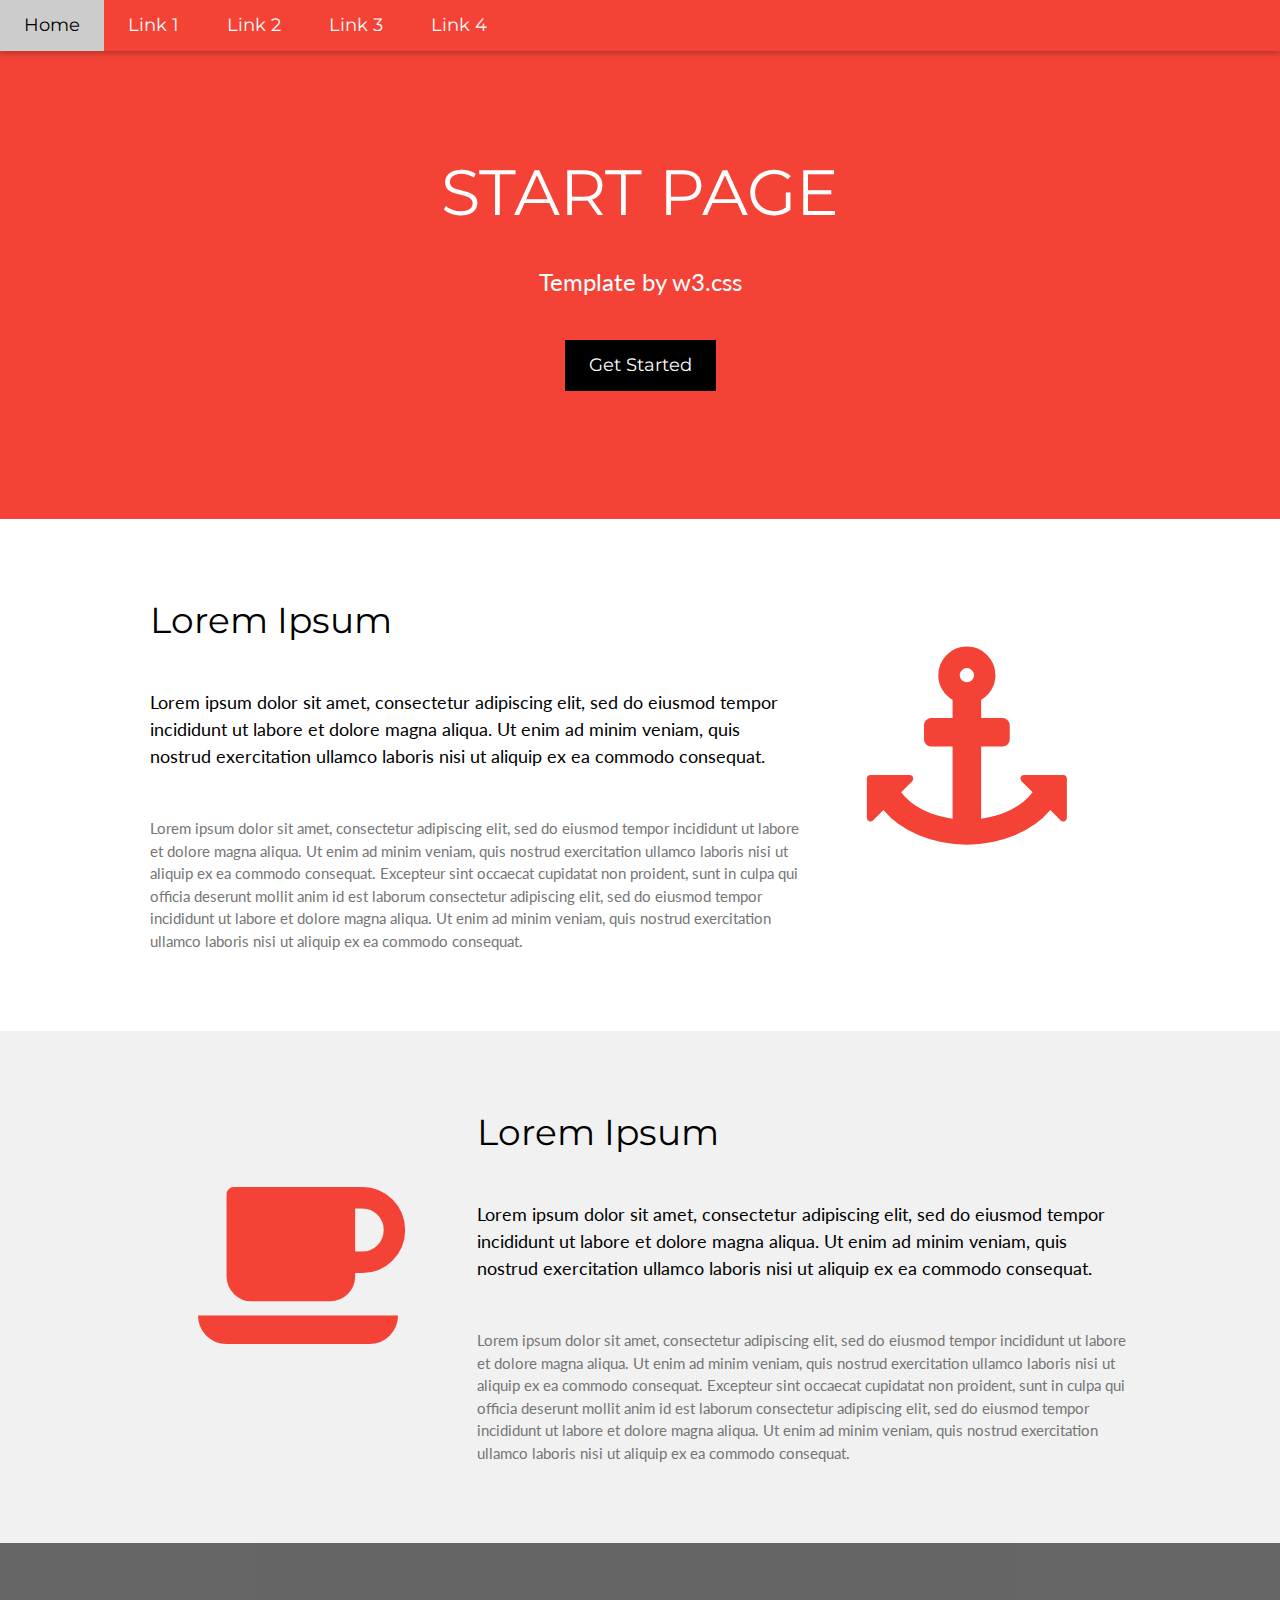
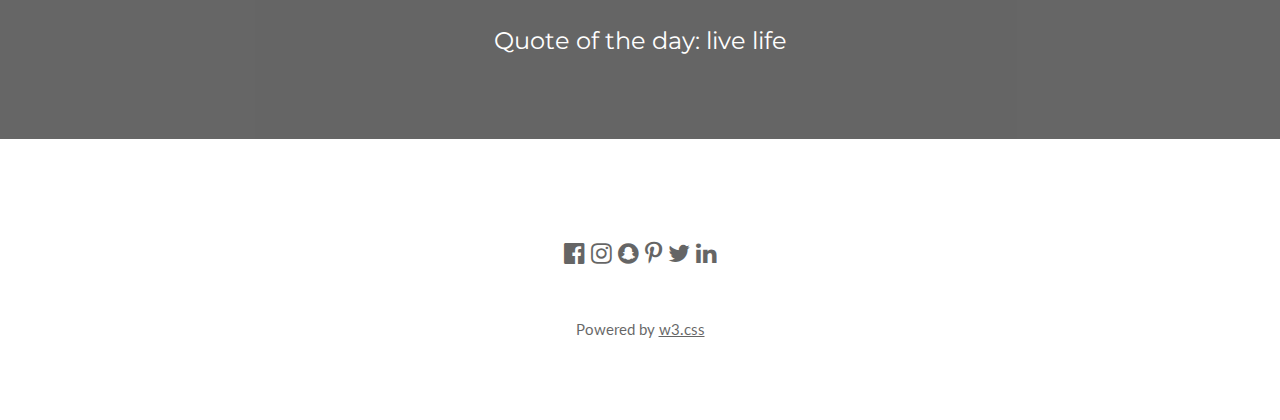
<file: Index.html>
<!DOCTYPE html>
<html lang="en">
<title>LinkedStack</title>
<meta charset="UTF-8">
<meta name="viewport" content="width=device-width, initial-scale=1">
<link rel="stylesheet" href="https://www.w3schools.com/w3css/4/w3.css">
<link rel="stylesheet" href="https://fonts.googleapis.com/css?family=Lato">
<link rel="stylesheet" href="https://fonts.googleapis.com/css?family=Montserrat">
<link rel="stylesheet" href="https://cdnjs.cloudflare.com/ajax/libs/font-awesome/4.7.0/css/font-awesome.min.css">
<style>
body,h1,h2,h3,h4,h5,h6 {font-family: "Lato", sans-serif}
.w3-bar,h1,button {font-family: "Montserrat", sans-serif}
.fa-anchor,.fa-coffee {font-size:200px}
</style>
<body>

<!-- Navbar -->
<div class="w3-top">
  <div class="w3-bar w3-red w3-card w3-left-align w3-large">
    <a class="w3-bar-item w3-button w3-hide-medium w3-hide-large w3-right w3-padding-large w3-hover-white w3-large w3-red" href="javascript:void(0);" onclick="myFunction()" title="Toggle Navigation Menu"><i class="fa fa-bars"></i></a>
    <a href="#" class="w3-bar-item w3-button w3-padding-large w3-white">Home</a>
    <a href="#" class="w3-bar-item w3-button w3-hide-small w3-padding-large w3-hover-white">Link 1</a>
    <a href="#" class="w3-bar-item w3-button w3-hide-small w3-padding-large w3-hover-white">Link 2</a>
    <a href="#" class="w3-bar-item w3-button w3-hide-small w3-padding-large w3-hover-white">Link 3</a>
    <a href="#" class="w3-bar-item w3-button w3-hide-small w3-padding-large w3-hover-white">Link 4</a>
  </div>

  <!-- Navbar on small screens -->
  <div id="navDemo" class="w3-bar-block w3-white w3-hide w3-hide-large w3-hide-medium w3-large">
    <a href="#" class="w3-bar-item w3-button w3-padding-large">Link 1</a>
    <a href="#" class="w3-bar-item w3-button w3-padding-large">Link 2</a>
    <a href="#" class="w3-bar-item w3-button w3-padding-large">Link 3</a>
    <a href="#" class="w3-bar-item w3-button w3-padding-large">Link 4</a>
  </div>
</div>

<!-- Header -->
<header class="w3-container w3-red w3-center" style="padding:128px 16px">
  <h1 class="w3-margin w3-jumbo">START PAGE</h1>
  <p class="w3-xlarge">Template by w3.css</p>
  <button class="w3-button w3-black w3-padding-large w3-large w3-margin-top">Get Started</button>
</header>

<!-- First Grid -->
<div class="w3-row-padding w3-padding-64 w3-container">
  <div class="w3-content">
    <div class="w3-twothird">
      <h1>Lorem Ipsum</h1>
      <h5 class="w3-padding-32">Lorem ipsum dolor sit amet, consectetur adipiscing elit, sed do eiusmod tempor incididunt ut labore et dolore magna aliqua. Ut enim ad minim veniam, quis nostrud exercitation ullamco laboris nisi ut aliquip ex ea commodo consequat.</h5>

      <p class="w3-text-grey">Lorem ipsum dolor sit amet, consectetur adipiscing elit, sed do eiusmod tempor incididunt ut labore et dolore magna aliqua. Ut enim ad minim veniam, quis nostrud exercitation ullamco laboris nisi ut aliquip ex ea commodo consequat. Excepteur sint
        occaecat cupidatat non proident, sunt in culpa qui officia deserunt mollit anim id est laborum consectetur adipiscing elit, sed do eiusmod tempor incididunt ut labore et dolore magna aliqua. Ut enim ad minim veniam, quis nostrud exercitation ullamco
        laboris nisi ut aliquip ex ea commodo consequat.</p>
    </div>

    <div class="w3-third w3-center">
      <i class="fa fa-anchor w3-padding-64 w3-text-red"></i>
    </div>
  </div>
</div>

<!-- Second Grid -->
<div class="w3-row-padding w3-light-grey w3-padding-64 w3-container">
  <div class="w3-content">
    <div class="w3-third w3-center">
      <i class="fa fa-coffee w3-padding-64 w3-text-red w3-margin-right"></i>
    </div>

    <div class="w3-twothird">
      <h1>Lorem Ipsum</h1>
      <h5 class="w3-padding-32">Lorem ipsum dolor sit amet, consectetur adipiscing elit, sed do eiusmod tempor incididunt ut labore et dolore magna aliqua. Ut enim ad minim veniam, quis nostrud exercitation ullamco laboris nisi ut aliquip ex ea commodo consequat.</h5>

      <p class="w3-text-grey">Lorem ipsum dolor sit amet, consectetur adipiscing elit, sed do eiusmod tempor incididunt ut labore et dolore magna aliqua. Ut enim ad minim veniam, quis nostrud exercitation ullamco laboris nisi ut aliquip ex ea commodo consequat. Excepteur sint
        occaecat cupidatat non proident, sunt in culpa qui officia deserunt mollit anim id est laborum consectetur adipiscing elit, sed do eiusmod tempor incididunt ut labore et dolore magna aliqua. Ut enim ad minim veniam, quis nostrud exercitation ullamco
        laboris nisi ut aliquip ex ea commodo consequat.</p>
    </div>
  </div>
</div>

<div class="w3-container w3-black w3-center w3-opacity w3-padding-64">
    <h1 class="w3-margin w3-xlarge">Quote of the day: live life</h1>
</div>

<!-- Footer -->
<footer class="w3-container w3-padding-64 w3-center w3-opacity">  
  <div class="w3-xlarge w3-padding-32">
    <i class="fa fa-facebook-official w3-hover-opacity"></i>
    <i class="fa fa-instagram w3-hover-opacity"></i>
    <i class="fa fa-snapchat w3-hover-opacity"></i>
    <i class="fa fa-pinterest-p w3-hover-opacity"></i>
    <i class="fa fa-twitter w3-hover-opacity"></i>
    <i class="fa fa-linkedin w3-hover-opacity"></i>
 </div>
 <p>Powered by <a href="https://www.w3schools.com/w3css/default.asp" target="_blank">w3.css</a></p>
</footer>

<script>
// Used to toggle the menu on small screens when clicking on the menu button
function myFunction() {
  var x = document.getElementById("navDemo");
  if (x.className.indexOf("w3-show") == -1) {
    x.className += " w3-show";
  } else { 
    x.className = x.className.replace(" w3-show", "");
  }
}
</script>

</body>
</html>
</file>
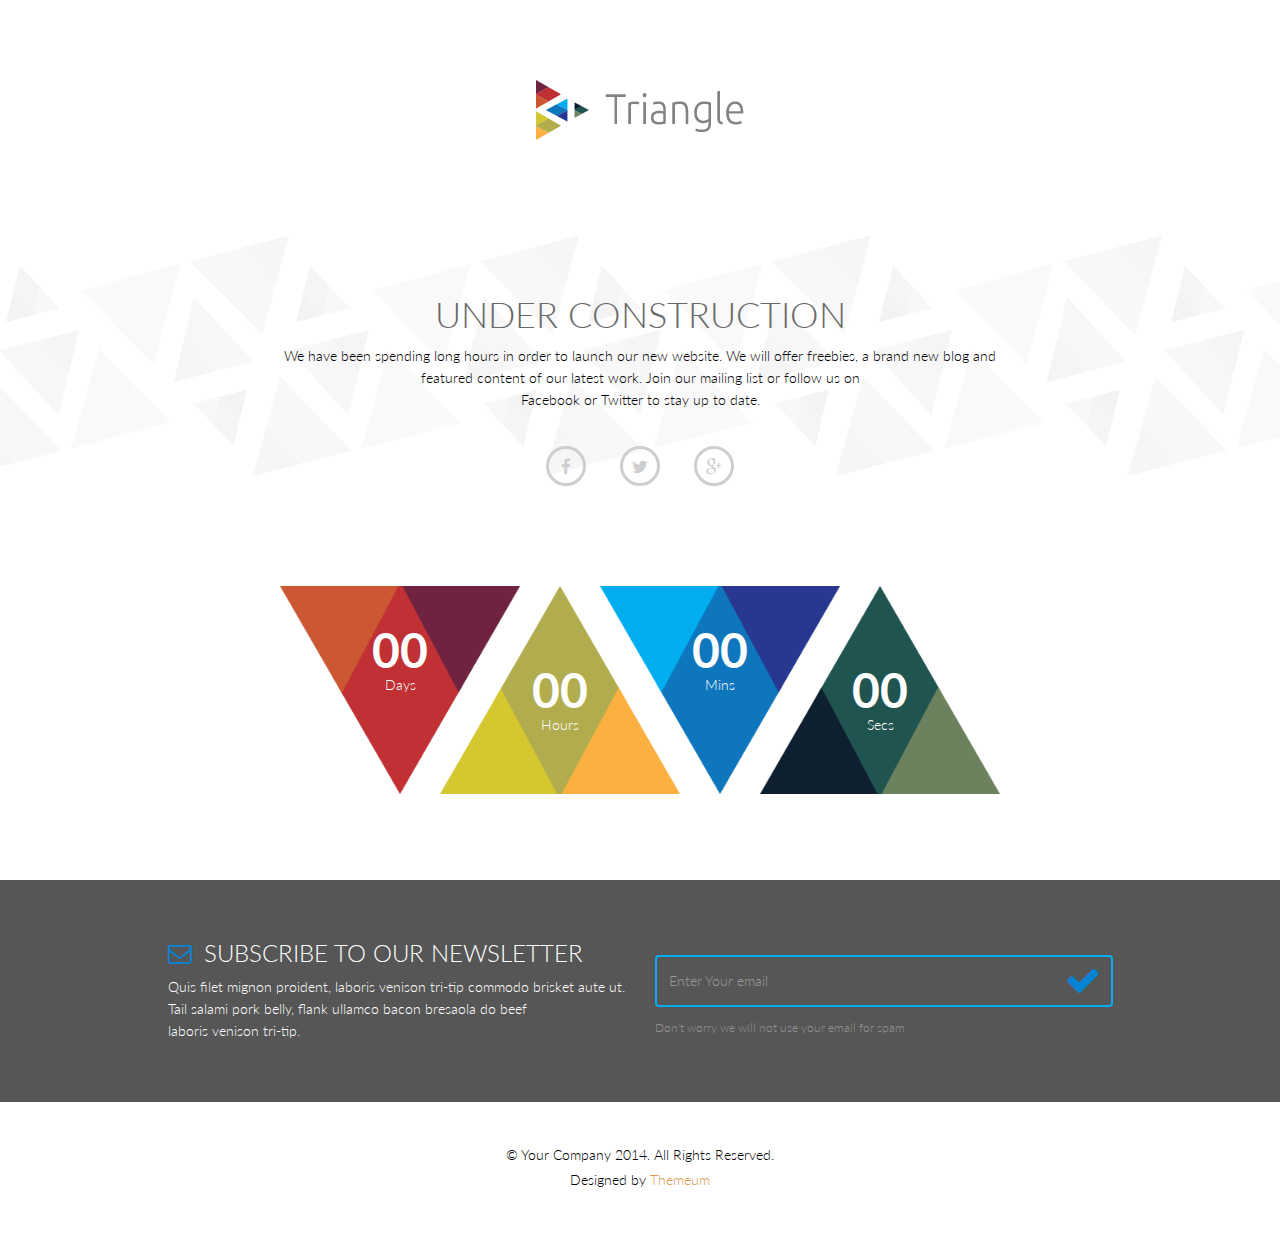
<file: coming-soon.html>
<!DOCTYPE html>
<html lang="en">
<head>
    <meta charset="utf-8">
    <meta name="viewport" content="width=device-width, initial-scale=1.0">
    <meta name="description" content="">
    <meta name="author" content="">
    <title>Coming Soon | Triangle</title>
    <link href="css/bootstrap.min.css" rel="stylesheet">
    <link href="css/font-awesome.min.css" rel="stylesheet"> 
    <link href="css/main.css" rel="stylesheet">
    <link href="css/responsive.css" rel="stylesheet">

    <!--[if lt IE 9]>
        <script src="js/html5shiv.js"></script>
        <script src="js/respond.min.js"></script>
    <![endif]-->       
    <link rel="shortcut icon" href="images/ico/favicon.ico">
    <link rel="apple-touch-icon-precomposed" sizes="144x144" href="images/ico/apple-touch-icon-144-precomposed.png">
    <link rel="apple-touch-icon-precomposed" sizes="114x114" href="images/ico/apple-touch-icon-114-precomposed.png">
    <link rel="apple-touch-icon-precomposed" sizes="72x72" href="images/ico/apple-touch-icon-72-precomposed.png">
    <link rel="apple-touch-icon-precomposed" href="images/ico/apple-touch-icon-57-precomposed.png">
</head><!--/head-->

<body>
    <div class="logo-image">                                
       <a href="index.html"><img class="img-responsive" src="images/logo.png" alt=""> </a> 
    </div>
     <section id="coming-soon">        
         <div class="container">
            <div class="row">
                <div class="col-sm-8 col-sm-offset-2">                    
                    <div class="text-center coming-content">
                        <h1>UNDER CONSTRUCTION</h1>
                        <p>We have been spending long hours in order to launch our new website. 
                            We will offer freebies, a brand new blog and featured content of our latest work. Join our mailing list or follow us on<br /> Facebook or Twitter to stay up to date.</p>                           
                        <div class="social-link">
                            <span><a href="#"><i class="fa fa-facebook"></i></a></span>
                            <span><a href="#"><i class="fa fa-twitter"></i></a></span>
                            <span><a href="#"><i class="fa fa-google-plus"></i></a></span>
                        </div>
                    </div>                    
                </div>
                <div class="col-sm-12">
                    <div class="time-count">
                        <ul id="countdown">
                            <li class="angle-one">
                                <span class="days time-font">00</span>
                                <p>Days</p>
                            </li>
                            <li class="angle-two">
                                <span class="hours time-font">00</span>
                                <p>Hours</p>
                            </li>
                            <li class="angle-three">
                                <span class="minutes time-font">00</span>
                                <p class="minute">Mins</p>
                            </li>                            
                            <li class="angle-four">
                                <span class="seconds time-font">00</span>
                                <p>Secs</p>
                            </li>               
                        </ul>   
                    </div>
                </div>
            </div>
        </div>       
    </section>
    <section id="subscribe">
        <div class="container">
            <div class="row">
                <div class="col-sm-10 col-sm-offset-1">
                    <div class="row">
                        <div class="col-sm-6">
                            <h2><i class="fa fa-envelope-o"></i> SUBSCRIBE TO OUR NEWSLETTER</h2>
                            <p>Quis filet mignon proident, laboris venison tri-tip commodo brisket aute ut. Tail salami pork belly, flank ullamco bacon bresaola do beef<br /> laboris venison tri-tip.</p>
                        </div>
                        <div class="col-sm-6 newsletter">
                            <form id="newsletter">
                                <input class="form-control" type="email" name="email"  value="" placeholder="Enter Your email">
                                <i class="fa fa-check"></i>
                            </form>
                            <p>Don't worry we will not use your email for spam</p>
                        </div>    
                    </div>
                </div>     
            </div>
        </div> 
    </section>

    <section id="coming-soon-footer" class="container">
        <div class="row">
            <div class="col-sm-12">
                <div class="text-center">
                    <p>&copy; Your Company 2014. All Rights Reserved.</p>
                    <p>Designed by <a target="_blank" href="http://www.themeum.com">Themeum</a></p>
                </div>
            </div>
        </div>       
    </section>
    

    <script type="text/javascript" src="js/jquery.js"></script>
    <script type="text/javascript" src="js/bootstrap.min.js"></script>
    <script type="text/javascript" src="js/coundown-timer.js"></script>
    <script type="text/javascript" src="js/wow.min.js"></script>
    <script type="text/javascript" src="js/main.js"></script>
    <script type="text/javascript">
            //Countdown js
         $("#countdown").countdown({
                date: "10 march 2015 12:00:00",
                format: "on"
            },      
            function() {
                // callback function
        });
    </script>
    
</body>
</html>
</file>
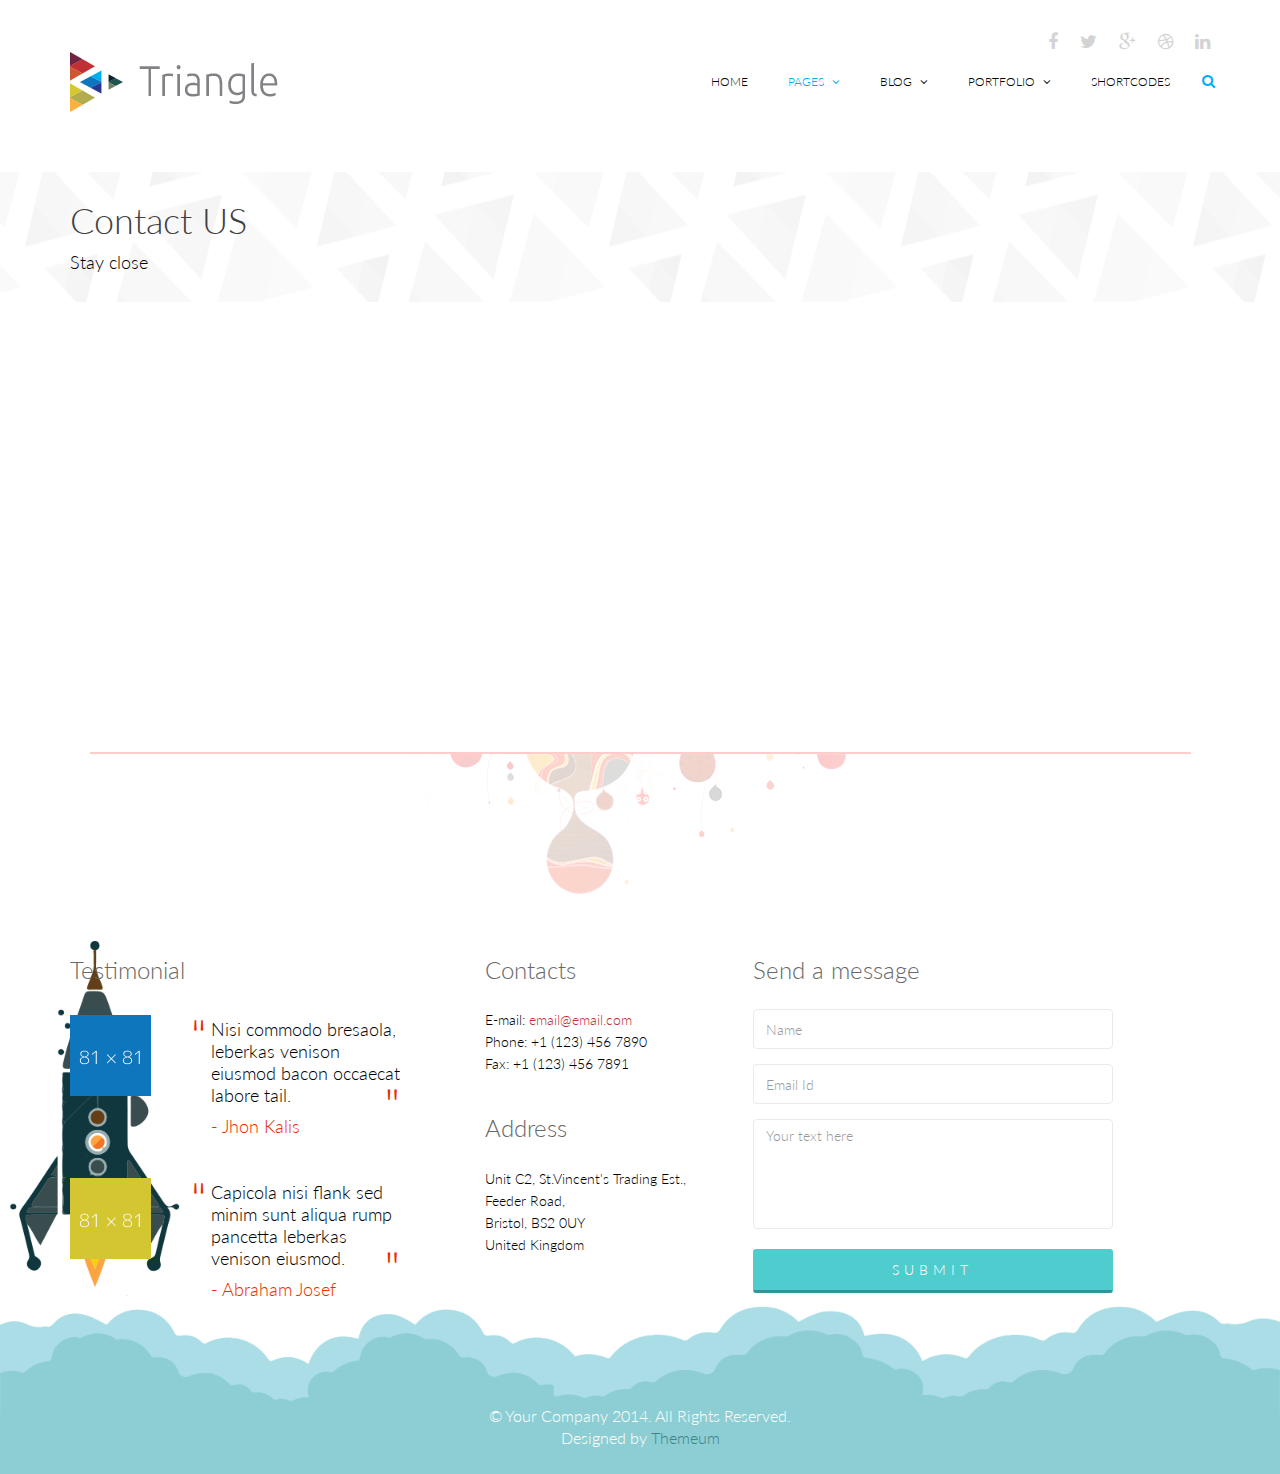
<file: contact.html>
<!DOCTYPE html>
<html lang="en">
<head>
    <meta charset="utf-8">
    <meta name="viewport" content="width=device-width, initial-scale=1.0">
    <meta name="description" content="">
    <meta name="author" content="">
    <title>Contact Us | Triangle</title>
    <link href="css/bootstrap.min.css" rel="stylesheet">
    <link href="css/font-awesome.min.css" rel="stylesheet">
    <link href="css/prettyPhoto.css" rel="stylesheet"> 
    <link href="css/animate.min.css" rel="stylesheet"> 
	<link href="css/main.css" rel="stylesheet">
	<link href="css/responsive.css" rel="stylesheet">

    <!--[if lt IE 9]>
	    <script src="js/html5shiv.js"></script>
	    <script src="js/respond.min.js"></script>
    <![endif]-->       
    <link rel="shortcut icon" href="images/ico/favicon.ico">
    <link rel="apple-touch-icon-precomposed" sizes="144x144" href="images/ico/apple-touch-icon-144-precomposed.png">
    <link rel="apple-touch-icon-precomposed" sizes="114x114" href="images/ico/apple-touch-icon-114-precomposed.png">
    <link rel="apple-touch-icon-precomposed" sizes="72x72" href="images/ico/apple-touch-icon-72-precomposed.png">
    <link rel="apple-touch-icon-precomposed" href="images/ico/apple-touch-icon-57-precomposed.png">
</head><!--/head-->

<body>
	<header id="header">      
        <div class="container">
            <div class="row">
                <div class="col-sm-12 overflow">
                   <div class="social-icons pull-right">
                        <ul class="nav nav-pills">
                            <li><a href=""><i class="fa fa-facebook"></i></a></li>
                            <li><a href=""><i class="fa fa-twitter"></i></a></li>
                            <li><a href=""><i class="fa fa-google-plus"></i></a></li>
                            <li><a href=""><i class="fa fa-dribbble"></i></a></li>
                            <li><a href=""><i class="fa fa-linkedin"></i></a></li>
                        </ul>
                    </div> 
                </div>
             </div>
        </div>
        <div class="navbar navbar-inverse" role="banner">
            <div class="container">
                <div class="navbar-header">
                    <button type="button" class="navbar-toggle" data-toggle="collapse" data-target=".navbar-collapse">
                        <span class="sr-only">Toggle navigation</span>
                        <span class="icon-bar"></span>
                        <span class="icon-bar"></span>
                        <span class="icon-bar"></span>
                    </button>

                    <a class="navbar-brand" href="index.html">
                        <h1><img src="images/logo.png" alt="logo"></h1>
                    </a>
                    
                </div>
                <div class="collapse navbar-collapse">
                    <ul class="nav navbar-nav navbar-right">
                        <li><a href="index.html">Home</a></li>
                        <li class="dropdown active"><a href="#">Pages <i class="fa fa-angle-down"></i></a>
                            <ul role="menu" class="sub-menu">
                                <li><a href="aboutus.html">About</a></li>
                                <li><a href="aboutus2.html">About 2</a></li>
                                <li><a href="service.html">Services</a></li>
                                <li><a href="pricing.html">Pricing</a></li>
                                <li><a class="active" href="contact.html">Contact us</a></li>
                                <li><a href="contact2.html">Contact us 2</a></li>
                                <li><a href="404.html">404 error</a></li>
                                <li><a href="coming-soon.html">Coming Soon</a></li>
                            </ul>
                        </li>                    
                        <li class="dropdown"><a href="blog.html">Blog <i class="fa fa-angle-down"></i></a>
                            <ul role="menu" class="sub-menu">
                                <li><a href="blog.html">Blog Default</a></li>
                                <li><a href="blogtwo.html">Timeline Blog</a></li>
                                <li><a href="blogone.html">2 Columns + Right Sidebar</a></li>
                                <li><a href="blogthree.html">1 Column + Left Sidebar</a></li>
                                <li><a href="blogfour.html">Blog Masonary</a></li>
                                <li><a href="blogdetails.html">Blog Details</a></li>
                            </ul>
                        </li>
                        <li class="dropdown"><a href="portfolio.html">Portfolio <i class="fa fa-angle-down"></i></a>
                            <ul role="menu" class="sub-menu">
                                <li><a href="portfolio.html">Portfolio Default</a></li>
                                <li><a href="portfoliofour.html">Isotope 3 Columns + Right Sidebar</a></li>
                                <li><a href="portfolioone.html">3 Columns + Right Sidebar</a></li>
                                <li><a href="portfoliotwo.html">3 Columns + Left Sidebar</a></li>
                                <li><a href="portfoliothree.html">2 Columns</a></li>
                                <li><a href="portfolio-details.html">Portfolio Details</a></li>
                            </ul>
                        </li>                         
                        <li><a href="shortcodes.html ">Shortcodes</a></li>                    
                    </ul>
                </div>
                <div class="search">
                    <form role="form">
                        <i class="fa fa-search"></i>
                        <div class="field-toggle">
                            <input type="text" class="search-form" autocomplete="off" placeholder="Search">
                        </div>
                    </form>
                </div>
            </div>
        </div>
    </header>
    <!--/#header-->    

    <section id="page-breadcrumb">
        <div class="vertical-center sun">
             <div class="container">
                <div class="row">
                    <div class="action">
                        <div class="col-sm-12">
                            <h1 class="title">Contact US</h1>
                            <p>Stay close</p>
                        </div>                        
                    </div>
                </div>
            </div>
        </div>
   </section>
    <!--/#action-->

    <section id="map-section">
        <div class="container">
            <div id="gmap"></div>
        </div>
    </section> <!--/#map-section-->        

    <footer id="footer">
        <div class="container">
            <div class="row">
                <div class="col-sm-12 text-center bottom-separator">
                    <img src="images/home/under.png" class="img-responsive inline" alt="">
                </div>
                <div class="col-md-4 col-sm-6">
                    <div class="testimonial bottom">
                        <h2>Testimonial</h2>
                        <div class="media">
                            <div class="pull-left">
                                <a href="#"><img src="images/home/profile1.png" alt=""></a>
                            </div>
                            <div class="media-body">
                                <blockquote>Nisi commodo bresaola, leberkas venison eiusmod bacon occaecat labore tail.</blockquote>
                                <h3><a href="#">- Jhon Kalis</a></h3>
                            </div>
                         </div>
                        <div class="media">
                            <div class="pull-left">
                                <a href="#"><img src="images/home/profile2.png" alt=""></a>
                            </div>
                            <div class="media-body">
                                <blockquote>Capicola nisi flank sed minim sunt aliqua rump pancetta leberkas venison eiusmod.</blockquote>
                                <h3><a href="">- Abraham Josef</a></h3>
                            </div>
                        </div>   
                    </div> 
                </div>
                <div class="col-md-3 col-sm-6">
                    <div class="contact-info bottom">
                        <h2>Contacts</h2>
                        <address>
                        E-mail: <a href="mailto:someone@example.com">email@email.com</a> <br> 
                        Phone: +1 (123) 456 7890 <br> 
                        Fax: +1 (123) 456 7891 <br> 
                        </address>

                        <h2>Address</h2>
                        <address>
                        Unit C2, St.Vincent's Trading Est., <br> 
                        Feeder Road, <br> 
                        Bristol, BS2 0UY <br> 
                        United Kingdom <br> 
                        </address>
                    </div>
                </div>
                <div class="col-md-4 col-sm-12">
                    <div class="contact-form bottom">
                        <h2>Send a message</h2>
                        <form id="main-contact-form" name="contact-form" method="post" action="sendemail.php">
                            <div class="form-group">
                                <input type="text" name="name" class="form-control" required="required" placeholder="Name">
                            </div>
                            <div class="form-group">
                                <input type="email" name="email" class="form-control" required="required" placeholder="Email Id">
                            </div>
                            <div class="form-group">
                                <textarea name="message" id="message" required="required" class="form-control" rows="8" placeholder="Your text here"></textarea>
                            </div>                        
                            <div class="form-group">
                                <input type="submit" name="submit" class="btn btn-submit" value="Submit">
                            </div>
                        </form>
                    </div>
                </div>
                <div class="col-sm-12">
                    <div class="copyright-text text-center">
                        <p>&copy; Your Company 2014. All Rights Reserved.</p>
                        <p>Designed by <a target="_blank" href="http://www.themeum.com">Themeum</a></p>
                    </div>
                </div>
            </div>
        </div>
    </footer>
    <!--/#footer-->


    <script type="text/javascript" src="js/jquery.js"></script>
    <script type="text/javascript" src="js/bootstrap.min.js"></script>
    <script type="text/javascript" src="http://maps.google.com/maps/api/js?sensor=true"></script>
    <script type="text/javascript" src="js/gmaps.js"></script>
    <script type="text/javascript" src="js/wow.min.js"></script>
    <script type="text/javascript" src="js/main.js"></script>   
</body>
</html>
</file>
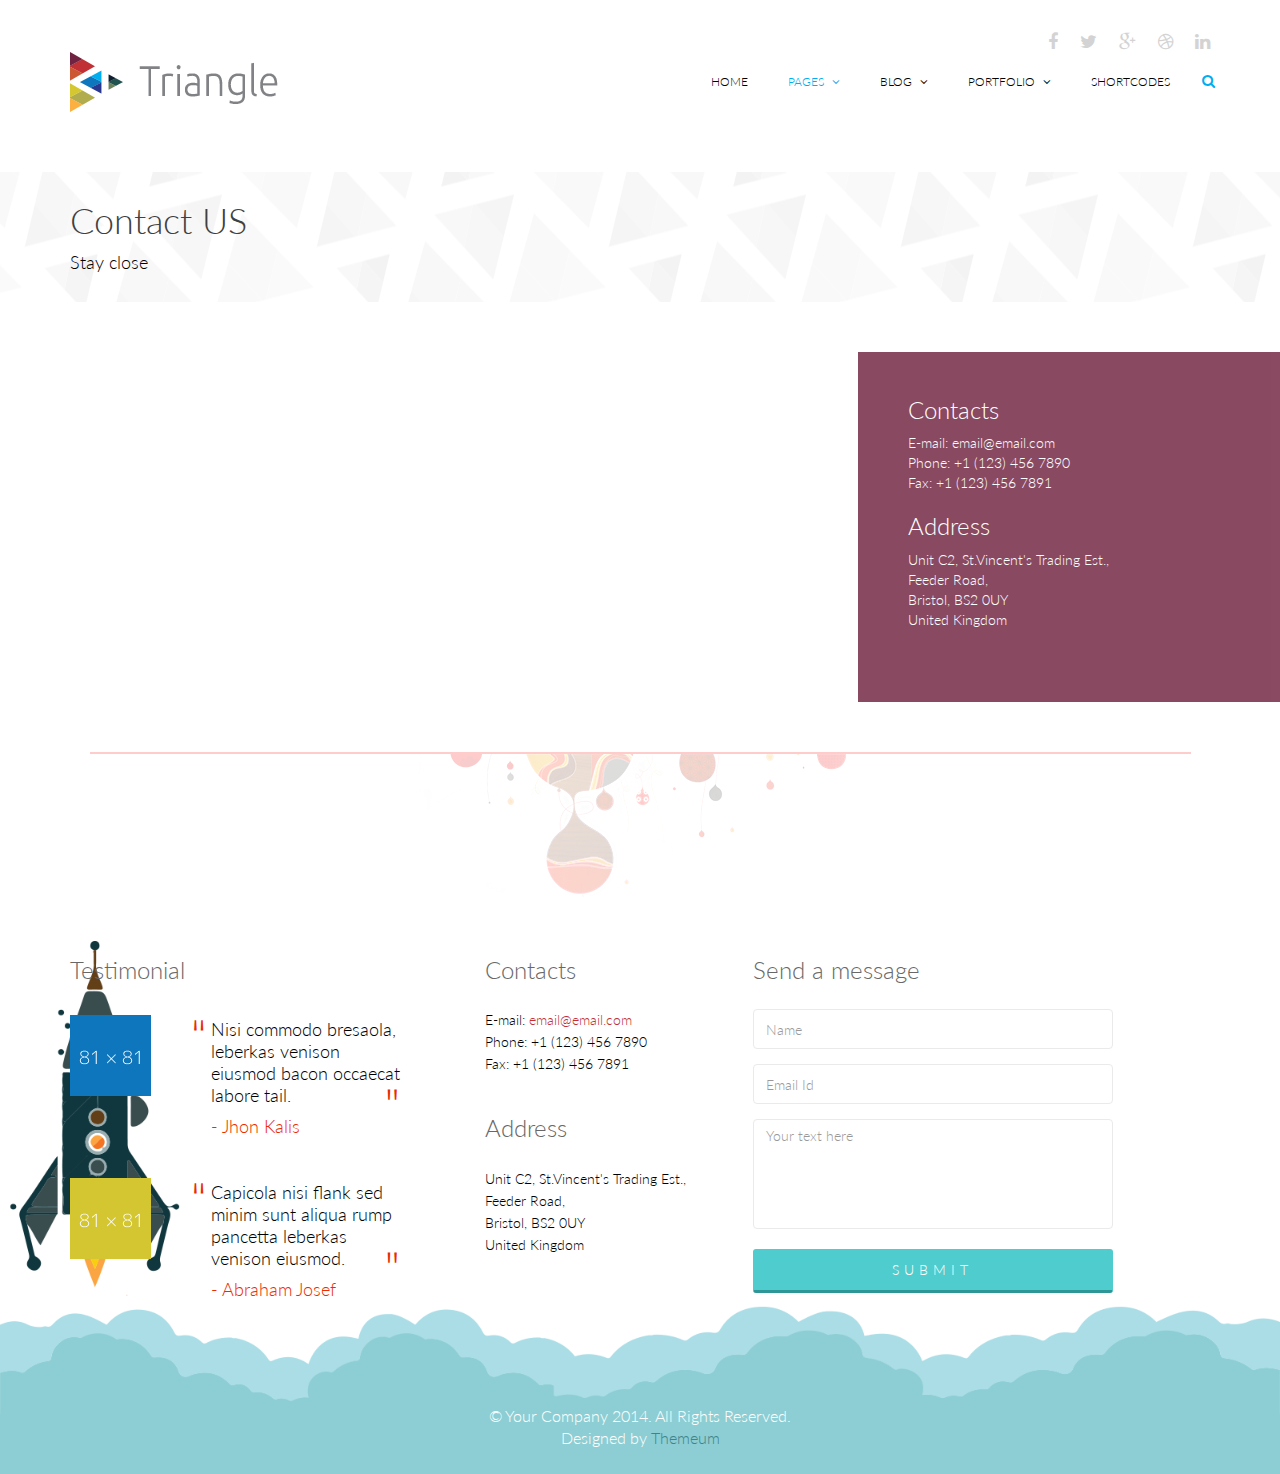
<file: contact2.html>
<!DOCTYPE html>
<html lang="en">
<head>
    <meta charset="utf-8">
    <meta name="viewport" content="width=device-width, initial-scale=1.0">
    <meta name="description" content="">
    <meta name="author" content="">
    <title>Contact Us 2  | Triangle</title>
    <link href="css/bootstrap.min.css" rel="stylesheet">
    <link href="css/font-awesome.min.css" rel="stylesheet">
    <link href="css/prettyPhoto.css" rel="stylesheet"> 
    <link href="css/animate.min.css" rel="stylesheet"> 
	<link href="css/main.css" rel="stylesheet">
	<link href="css/responsive.css" rel="stylesheet">

    <!--[if lt IE 9]>
	    <script src="js/html5shiv.js"></script>
	    <script src="js/respond.min.js"></script>
    <![endif]-->       
    <link rel="shortcut icon" href="images/ico/favicon.ico">
    <link rel="apple-touch-icon-precomposed" sizes="144x144" href="images/ico/apple-touch-icon-144-precomposed.png">
    <link rel="apple-touch-icon-precomposed" sizes="114x114" href="images/ico/apple-touch-icon-114-precomposed.png">
    <link rel="apple-touch-icon-precomposed" sizes="72x72" href="images/ico/apple-touch-icon-72-precomposed.png">
    <link rel="apple-touch-icon-precomposed" href="images/ico/apple-touch-icon-57-precomposed.png">
</head><!--/head-->

<body>
	<header id="header">      
        <div class="container">
            <div class="row">
                <div class="col-sm-12 overflow">
                   <div class="social-icons pull-right">
                        <ul class="nav nav-pills">
                            <li><a href=""><i class="fa fa-facebook"></i></a></li>
                            <li><a href=""><i class="fa fa-twitter"></i></a></li>
                            <li><a href=""><i class="fa fa-google-plus"></i></a></li>
                            <li><a href=""><i class="fa fa-dribbble"></i></a></li>
                            <li><a href=""><i class="fa fa-linkedin"></i></a></li>
                        </ul>
                    </div> 
                </div>
             </div>
        </div>
        <div class="navbar navbar-inverse" role="banner">
            <div class="container">
                <div class="navbar-header">
                    <button type="button" class="navbar-toggle" data-toggle="collapse" data-target=".navbar-collapse">
                        <span class="sr-only">Toggle navigation</span>
                        <span class="icon-bar"></span>
                        <span class="icon-bar"></span>
                        <span class="icon-bar"></span>
                    </button>

                    <a class="navbar-brand" href="index.html">
                        <h1><img src="images/logo.png" alt="logo"></h1>
                    </a>
                    
                </div>
                <div class="collapse navbar-collapse">
                    <ul class="nav navbar-nav navbar-right">
                        <li><a href="index.html">Home</a></li>
                        <li class="dropdown active"><a href="#">Pages <i class="fa fa-angle-down"></i></a>
                            <ul role="menu" class="sub-menu">
                                <li><a href="aboutus.html">About</a></li>
                                <li><a href="aboutus2.html">About 2</a></li>
                                <li><a href="service.html">Services</a></li>
                                <li><a href="pricing.html">Pricing</a></li>
                                <li><a href="contact.html">Contact us</a></li>
                                <li><a class="active" href="contact2.html">Contact us 2</a></li>
                                <li><a href="404.html">404 error</a></li>
                                <li><a href="coming-soon.html">Coming Soon</a></li>
                            </ul>
                        </li>                    
                        <li class="dropdown"><a href="blog.html">Blog <i class="fa fa-angle-down"></i></a>
                            <ul role="menu" class="sub-menu">
                                <li><a href="blog.html">Blog Default</a></li>
                                <li><a href="blogtwo.html">Timeline Blog</a></li>
                                <li><a href="blogone.html">2 Columns + Right Sidebar</a></li>
                                <li><a href="blogthree.html">1 Column + Left Sidebar</a></li>
                                <li><a href="blogfour.html">Blog Masonary</a></li>
                                <li><a href="blogdetails.html">Blog Details</a></li>
                            </ul>
                        </li>
                        <li class="dropdown"><a href="portfolio.html">Portfolio <i class="fa fa-angle-down"></i></a>
                            <ul role="menu" class="sub-menu">
                                <li><a href="portfolio.html">Portfolio Default</a></li>
                                <li><a href="portfoliofour.html">Isotope 3 Columns + Right Sidebar</a></li>
                                <li><a href="portfolioone.html">3 Columns + Right Sidebar</a></li>
                                <li><a href="portfoliotwo.html">3 Columns + Left Sidebar</a></li>
                                <li><a href="portfoliothree.html">2 Columns</a></li>
                                <li><a href="portfolio-details.html">Portfolio Details</a></li>
                            </ul>
                        </li>                         
                        <li><a href="shortcodes.html ">Shortcodes</a></li>                    
                    </ul>
                </div>
                <div class="search">
                    <form role="form">
                        <i class="fa fa-search"></i>
                        <div class="field-toggle">
                            <input type="text" class="search-form" autocomplete="off" placeholder="Search">
                        </div>
                    </form>
                </div>
            </div>
        </div>
    </header>
    <!--/#header-->    

    <section id="page-breadcrumb">
        <div class="vertical-center sun">
             <div class="container">
                <div class="row">
                    <div class="action">
                        <div class="col-sm-12">
                            <h1 class="title">Contact US</h1>
                            <p>Stay close</p>
                        </div>                        
                    </div>
                </div>
            </div>
        </div>
   </section>
    <!--/#action-->

    <section id="map-section">
        <div class="container">
            <div id="gmap"></div>
            <div class="contact-info">
                <h2>Contacts</h2>
                <address>
                E-mail: <a href="mailto:someone@example.com">email@email.com</a> <br> 
                Phone: +1 (123) 456 7890 <br> 
                Fax: +1 (123) 456 7891 <br> 
                </address>

                <h2>Address</h2>
                <address>
                Unit C2, St.Vincent's Trading Est., <br> 
                Feeder Road, <br> 
                Bristol, BS2 0UY <br> 
                United Kingdom <br> 
                </address>
            </div>
        </div>
    </section> <!--/#map-section-->        

    <footer id="footer">
        <div class="container">
            <div class="row">
                <div class="col-sm-12 text-center bottom-separator">
                    <img src="images/home/under.png" class="img-responsive inline" alt="">
                </div>
                <div class="col-md-4 col-sm-6">
                    <div class="testimonial bottom">
                        <h2>Testimonial</h2>
                        <div class="media">
                            <div class="pull-left">
                                <a href="#"><img src="images/home/profile1.png" alt=""></a>
                            </div>
                            <div class="media-body">
                                <blockquote>Nisi commodo bresaola, leberkas venison eiusmod bacon occaecat labore tail.</blockquote>
                                <h3><a href="#">- Jhon Kalis</a></h3>
                            </div>
                         </div>
                        <div class="media">
                            <div class="pull-left">
                                <a href="#"><img src="images/home/profile2.png" alt=""></a>
                            </div>
                            <div class="media-body">
                                <blockquote>Capicola nisi flank sed minim sunt aliqua rump pancetta leberkas venison eiusmod.</blockquote>
                                <h3><a href="">- Abraham Josef</a></h3>
                            </div>
                        </div>   
                    </div> 
                </div>
                <div class="col-md-3 col-sm-6">
                    <div class="contact-info bottom">
                        <h2>Contacts</h2>
                        <address>
                        E-mail: <a href="mailto:someone@example.com">email@email.com</a> <br> 
                        Phone: +1 (123) 456 7890 <br> 
                        Fax: +1 (123) 456 7891 <br> 
                        </address>

                        <h2>Address</h2>
                        <address>
                        Unit C2, St.Vincent's Trading Est., <br> 
                        Feeder Road, <br> 
                        Bristol, BS2 0UY <br> 
                        United Kingdom <br> 
                        </address>
                    </div>
                </div>
                <div class="col-md-4 col-sm-12">
                    <div class="contact-form bottom">
                        <h2>Send a message</h2>
                        <form id="main-contact-form" name="contact-form" method="post" action="sendemail.php">
                            <div class="form-group">
                                <input type="text" name="name" class="form-control" required="required" placeholder="Name">
                            </div>
                            <div class="form-group">
                                <input type="email" name="email" class="form-control" required="required" placeholder="Email Id">
                            </div>
                            <div class="form-group">
                                <textarea name="message" id="message" required="required" class="form-control" rows="8" placeholder="Your text here"></textarea>
                            </div>                        
                            <div class="form-group">
                                <input type="submit" name="submit" class="btn btn-submit" value="Submit">
                            </div>
                        </form>
                    </div>
                </div>
                <div class="col-sm-12">
                    <div class="copyright-text text-center">
                        <p>&copy; Your Company 2014. All Rights Reserved.</p>
                        <p>Designed by <a target="_blank" href="http://www.themeum.com">Themeum</a></p>
                    </div>
                </div>
            </div>
        </div>
    </footer>
    <!--/#footer-->


    <script type="text/javascript" src="js/jquery.js"></script>
    <script type="text/javascript" src="js/bootstrap.min.js"></script>
    <script type="text/javascript" src="http://maps.google.com/maps/api/js?sensor=true"></script>
    <script type="text/javascript" src="js/gmaps.js"></script>
    <script type="text/javascript" src="js/wow.min.js"></script>
    <script type="text/javascript" src="js/main.js"></script>   
</body>
</html>
</file>
<file: css/main.css>
/*
  Theme Name: Triangle
  Theme Uri: http://www.themeum.com
  Author: Themeum
  Author Uri: http://www.themeum.com
  Description: Creative Site Template
  Version: 1.1
  */

  @import url(http://fonts.googleapis.com/css?family=Lato:100,300,400,700);
  @import url(http://fonts.googleapis.com/css?family=Open+Sans:300italic,400italic,600italic,700italic,400,300,600,700);
  @import url(http://fonts.googleapis.com/css?family=Noto+Sans:400,700);

  body {
    background: #fff;
    font-family: 'Lato', sans-serif;
    font-weight: 300;
    font-size: 14px;
    line-height: 22px;
    color: #000;
  }

  html {
    height: 100%;
  }


  a{
    color:#C03035;
  }

  a:hover {
    outline: none;
    text-decoration:none;
    color:#4fcccd;
  }

  a:focus {
    outline:none;
    outline-offset: 0;
  }

  a {
    -webkit-transition: 300ms;
    transition: 300ms;
  }


  ul {
    list-style: none;
  }

  h1, h2, h3, h4, h5, h6 {
    font-family: 'Lato', sans-serif;
    font-weight: 300;
  }

  h1{
    color: #686868;
  }

  h2{
    font-size: 24px;
    color: #686868;
  }

  h3{
    font-size: 18px;
  }

  .overflow{
    overflow: hidden;
  }

  .uppercase{
    text-transform: uppercase;
  }

  .btn-common {
    font-size: 14px;
    color: #0099ae;
    border: 1px solid #0099ae;
    font-family: 'Open Sans', sans-serif;
    font-weight: 300;
    padding: 10px 25px;
  }

  #action .col-sm-5{
    position: absolute;

    top: 0;
    height: 100%;
    right: 0;
  }


  .btn-common:hover, 
  .btn-common:focus{
    outline: none;
    background: none;
    -webkit-box-shadow: none;
    box-shadow: none;
    color: #01707f;
    border-color:#01707f;
  }

  .align-right{
    text-align: right;
  }

  .inline{
    display: inline-block;
  }

  .padding{
    padding: 65px 0;
  }

  .padding-bottom{
    padding-bottom: 65px;
  }

  .padding-top{
    padding-top: 90px;
  }

  .padding-right{
    padding-right: 80px;
  }

  .padding-left{
    padding-left: 80px;
  }

  .margin-bottom{
    margin-bottom: 35px;
  }

     .carousel-indicators.visible-xs {
      height: 20px;
      margin: 0;
      padding: 0;
      position: absolute;
      top: -35px;
      width: 100%;
      left: 0;
    }

  .carousel-indicators.visible-xs li {
    border-color: #D29948;
    border-width: 2px;
    height: 12px;
    margin: 0 5px 0 0;
    width: 12px;
  }

  .carousel-indicators.visible-xs li.active {
    background: rgba(210, 153, 72, 0.7);
  }


/*************************
*******Header******
**************************/


#header{
  margin-bottom: 0;
  padding: 30px 0 60px 0;
}

#header .navbar-inverse .container{
  position: relative;
}

.search{
  position: absolute;
  top: 20px;
  right: 0;
  z-index: 1;
}

.search i{
  color: #00aeef;
  cursor: pointer;
  position: absolute;
  right: 10px;
  top: 2px;
}

.field-toggle{
  position: relative;
  top: 30px;
  right: 15px;
  display: none;
  height: 50px;
}

.search-form{
  padding-left: 10px;
  height: 40px;
  font-size: 18px;
  color: #818285;
  font-weight: 300;
  outline: none;
  border: 1px solid #00aeef;
  margin-top: 20px;
  border-radius: 4px;
}

.social-icons ul li{
  padding: 0 10px;

}

.social-icons ul li:last-child{
  padding-right: 0;

}

.social-icons ul li a{
  font-size: 18px;
  color: #d3d3d3;
  padding: 0;
}

.social-icons ul li a:hover .fa-facebook {
  color:#0884d5;
}

.social-icons ul li a:hover .fa-twitter {
  color:#2AA7DC;
}

.social-icons ul li a:hover .fa-google-plus {
  color:#A22523;
}

.social-icons ul li a:hover .fa-dribbble {
  color:#E94989;
}

.social-icons ul li a:hover .fa-linkedin {
  color:#006DC0;
}

.social-icons ul li a:hover,
.social-icons ul li a:focus{  
  background: none;
}

#header .navbar {
  background: #fff;
  border: 0;
  margin-bottom: 0;
}

#header .navbar-toggle{
  margin-top: 20px;
}

#header .navbar-brand{
  padding: 0;
  margin-left: 0;
}

#header .navbar-brand h1{
  padding: 0;
  margin: 0;
}

#header .navbar-nav.navbar-right >li:last-child{
  margin-right: 20px;
}

#header .navbar-nav.navbar-right >li a {
  color: #000;
  font-size: 12px;
  padding: 20px;
  text-transform: uppercase;
  font-weight: 300;
}


#header .navbar-inverse .navbar-nav  li.active > a,  
#header .navbar-inverse .navbar-nav  li.active > a:focus, 
#header .navbar-nav.navbar-right li > a:hover,
.navbar-inverse .navbar-nav > .open > a {
  background-color: inherit;
  border: 0;
  color: #00aeef;
}

#header .navbar-inverse .navbar-nav  li a:hover{
  color: #00aeef;
}


/*  Dropdown menu*/

ul.sub-menu {
  display: none;
  list-style: none;
  padding: 0;
  margin: 0;
}

#header .navbar-nav li ul.sub-menu li a{
  color: #818285;
  padding: 5px 0;
  font-size: 13px;
  display: block;
  text-transform: capitalize;
}

#header .navbar-nav li ul.sub-menu li .active{
  background: #00aeef;
  color: #fff;
  position: relative;
}

#header .navbar-nav li ul.sub-menu li .active i{
  position: absolute;
  font-size: 56px;
  top: -13px;
  color: #0884d5;
}

#header .navbar-nav li ul.sub-menu li .active .fa-angle-right{
  left: -3px;
}

#header .navbar-nav li ul.sub-menu li .active .fa-angle-left{
  right: -3px;
}

#header .navbar-nav li ul.sub-menu li a:hover,
#header .navbar-nav li ul.sub-menu li a:focus{
  background: #00aeef;
  color: #fff;
}

.fa-angle-down{
  padding-left: 5px; 
}

.scaleIn {
  -webkit-animation-name: scaleIn;
  animation-name: scaleIn;
}

@-webkit-keyframes scaleIn {
  0% {
    opacity: 0;
    -webkit-transform: scale(0);
    transform: scale(0);
  }

  100% {
    opacity: 1;
    -webkit-transform: scale(1);
    transform: scale(1);
  }
}

@keyframes scaleIn {
  0% {
    opacity: 0;
    -webkit-transform: scale(0);
    transform: scale(0);
  }

  100% {
    opacity: 1;
    -webkit-transform: scale(1);
    transform: scale(1);
  }
}


/*************************
*******Footer******
**************************/

#footer {
  padding-bottom: 10px;
  background-image: url(../images/home/footer.png);
  background-repeat: repeat-x;
  background-position: bottom;
  background-size: contain;
}

#footer h1{
  margin-bottom: 65px;
  margin-top: 36px;
}

#footer .bottom-separator {
  margin-bottom: 60px;
}

#message {
  height: 110px;
  resize: none;
}

.bottom > h2 {
  margin-top: 0;
  margin-bottom: 26px;
}

.bottom .media-body h3 {
  margin-top: 0;
  padding-left: 25px;
}

.bottom .media-body h3 a{
  color: #ea2c00;
}

.testimonial .media{
  margin-top: 0;
  margin-bottom: 25px;
}

.testimonial .media>.pull-left{
  margin-right: 25px;
}

.testimonial .media>.pull-left img{
  margin-top: 6px;
}

.testimonial .media .media-body blockquote{
  padding-left: 25px;
  padding-right: 30px;
  position: relative;
  border-left: 0;
  margin-bottom: 0;
}

.testimonial .media .media-body blockquote:before{
  position: absolute;
  left: 5px;
  top: 8px;
  content: '"';
  font-size: 40px;
  color: #ea2c00;
  font-family: 'Noto Sans', sans-serif;
  transform:rotate(180deg);
  -ms-transform:rotate(180deg); /* IE 9 */
  -webkit-transform: rotate(180deg); /* Opera, Chrome, and Safari */
  line-height: 0;
}

.testimonial .media .media-body blockquote:after{
  position: absolute;
  right: 30px;
  bottom: 14px;
  content: '"';
  font-size: 40px;
  color: #ea2c00;
  font-family: 'Noto Sans', sans-serif;
  line-height: 0;
}

.contact-info.bottom {
  padding-left: 25px;
}

.bottom > address {
  line-height: 22px;
  margin-bottom: 40px;
}

.form-control {
  border: 1px solid #eaeaea;
  font-weight: 300;
  outline: none;
  -webkit-box-shadow: none;
  box-shadow: none;
  height: 40px;
}

.form-control:hover, 
.form-control:focus{
  border-color: #4fcccd;
  outline: none;
  -webkit-box-shadow: none;
  box-shadow: none;
}

.btn-submit {
  width: 100%;
  background-color: #4fcccd;
  color: #fff;
  font-size: 14px;
  font-weight: 300;
  letter-spacing: 5px;
  text-transform: uppercase;
  border-radius: 3px;
  margin-top: 5px;
  border-bottom: 3px solid #2f9697;
  -webkit-box-shadow: none;
  box-shadow: none;
  padding: 10px;
}

.btn-submit:hover, 
.btn-submit:focus{
  color: #fff;
  outline: none;
  -webkit-box-shadow: none;
  box-shadow: none;
  opacity: .8;
}

.copyright-text{
  margin-top: 70px;
  color: #fff;
  font-size: 16px;  
  padding-bottom: 15px;
}

.copyright-text a {
  color: #3e848a
}

.copyright-text p {
  margin-bottom: 0;
}

/*************************
*******Home Page******
**************************/
#home-slider {
  background: url(../images/home/slider-bg.png) 0 100% repeat-x;
  position: relative;
}

#home-slider .main-slider {
  position: relative;
  height: 450px;
}

#home-slider .slide-text{
  position: absolute;
  top: 50px;
  left: 0;
  width: 450px;
}

.animate-in .slide-text {
  -webkit-animation: fadeInLeftBig 700ms cubic-bezier(0.190,1.000,0.220,1.000) 200ms both;
  animation: fadeInLeftBig 700ms cubic-bezier(0.190,1.000,0.220,1.000) 200ms both;
}

#home-slider .slider-hill {
  position: absolute;
  right: 0;
  bottom: 0;
}

.animate-in .slider-hill {
  -webkit-animation: bounceInDown 1000ms ease-in-out 200ms both;
  animation: bounceInDown 1000ms ease-in-out 200ms both;
}

#home-slider .slider-house {
  position: absolute;
  right: 110px;
  bottom: -30px;
}

.animate-in .slider-house {
  -webkit-animation: bounceInDown 500ms ease-in-out 800ms both;
  animation: bounceInDown 500ms ease-in-out 800ms both;
}

#home-slider .slider-sun {
  position: absolute;
  right: 365px;
  bottom: 100px;
}

.animate-in .slider-sun {
  -webkit-animation: scaleIn 500ms ease-in-out 1200ms both;
  animation: scaleIn 500ms ease-in-out 1200ms both;
}

#home-slider .slider-birds1 {
  position: absolute;
  right: 470px;
  bottom: 75px;
}

.animate-in .slider-birds1 {
  -webkit-animation: fadeInLeft 500ms ease-in-out 1200ms both;
  animation: fadeInLeft 500ms ease-in-out 1200ms both;
}

#home-slider .slider-birds2 {
  position: absolute;
  right: 40px;
  bottom: 150px;
}

.animate-in .slider-birds2 {
  -webkit-animation: fadeInRight 500ms ease-in-out 1200ms both;
  animation: fadeInRight 500ms ease-in-out 1200ms both;
}


#home-slider h1{
  margin-top: 100px;
  margin-bottom: 25px;
}

#home-slider .btn-common {
  margin-top: 20px;
}

#home-slider .preloader {
  position: absolute;
  left: 0;
  top: 0;
  bottom: -30px;
  right: 0;
  background: #fafafa;
  text-align: center;
}

#home-slider .preloader > i {
  font-size: 48px;
  height: 48px;
  line-height: 48px;
  color: #00aeef;
  position: absolute;
  left: 50%;
  margin-left: -24px;
  top: 50%;
  margin-top: -24px;
}

#action {
  background-image: url(../images/home/tour-bg.png);
  background-color: #fbfafa;
  background-repeat: repeat-x;
  height: 157px;
  background-position: center;
  display: table;
  position: static;
  width: 100%;
}

.vertical-center{
  display: table-cell;
  vertical-align: middle;
  width: 100%;
  position: statice;
}


.single-service{
  overflow: hidden;
  display: block;
}

.single-service img {
  margin-bottom: 35px;
}

.single-service .fold {
  margin-bottom: 35px;
}

.single-service h2 {
  margin-top: 0;
  margin-bottom: 15px;
}

.single-service p {
  padding: 0 48px;
}

.action h1{
  margin-top: 0;
}

.action p{
  font-size: 18px;
  margin-bottom: 0;
  font-weight: 300;
}

.action .btn-common{
  margin-top: 55px;
  float: left;
}

.title {
  color: #404040;
  font-weight: 300;
}

.single-features {
  overflow: hidden;
  padding-top: 65px;
  padding-bottom: 40px;
}

.single-features .col-sm-6 h2{
    margin-top: 0;
}
.single-features .col-sm-6 {
/*  margin-top: 50px;*/
}

.single-features:last-child {
  padding-bottom: 95px;
/*  padding-top: 0;*/
}

.single-features h2{
  margin-bottom: 15px;
}

#clients{
  padding-bottom: 45px;
}

.clients {
  margin-bottom: 45px;
}

.clients img {
  display: inline-block;
}

.clients-logo {
  overflow: hidden;
  margin-bottom: 10px;
}



/*************************
*******About Us Page******
**************************/

#action , 
#page-breadcrumb{
  position: relative;
}

#page-breadcrumb {
  background-image: url(../images/home/tour-bg.png);
  background-color: #fbfafa;
  background-repeat: repeat-x;
  height: 130px;
  background-position: center;
  display: table;
  position: static;
  width: 100%;
}

#team {
  padding: 85px 0;
}

#team-carousel {
  margin-top: 80px;
}

#company-information .padding-top{
  padding-top: 172px;
  
}

.single-service img {
  height: 85px;
}

.tour-button {
  background-image: url(../images/home/tour-icon2.png);
  height: 100%;
  background-repeat: no-repeat;
  position: absolute;
  width: 100%;
  left: 0;
  background-position: 151px 4px;
}

.about-image {
  padding:90px 90px 0;
}

.team-single {
  position: relative;
}

.person-thumb {
  position: relative;
}

.person-thumb img {
}


.social-profile {
  background: none repeat scroll 0 0 rgba(137, 97, 46, 0.8);
  display: none;
  position: absolute;
  text-align: center;
  top: 0;
    -webkit-transition: all 0.9s ease;
  transition: all 0.9s ease;-webkit-transition: all 0.9s ease 0s;transition: all 0.9s ease 0s;
  width: 100%;
  height: 100%;
}

.team-single:hover .social-profile{
  background:rgba(112, 35, 64, 0.9);
  display: block;
  -webkit-animation: fadeInUp 400ms;
  animation: fadeInUp 400ms;
  -webkit-transition: all 0.9s ease;
  transition: all 0.9s ease;
}

.social-profile .nav-pills {
  display: inline-block;
  margin-top: -26px;
  padding: 0;
  position: relative;
  top: 50%;
}

.social-profile .nav-pills li {
  display: inline-block;
  margin: 0 5px;
}

.social-profile .nav-pills li a {
  color: #fff;
  border: 1px solid #fff;
  width: 40px;
  height: 40px;
  line-height: 40px;
  text-align: center;
  padding: 0;
  border-radius: 40px;
  -webkit-transition: all 0.9s ease;
  transition: all 0.9s ease;
}

.social-profile .nav-pills li a:hover {
  color: #702340;
  border-color: #702340;
}

.person-info h2 {
  font-weight: 300;
  margin-bottom: 5px;
}

.person-info h3 {
  font-size: 16px;
  color: #686868;
  font-weight: 300;
  margin-top: 0;
  margin-bottom: 0;
}

.team-carousel-control {
  position: absolute;
  top: 36%;
  width: 13px;
  height: 16px;
  text-indent: -9999999px;
  -webkit-transition: all 0.9s ease;
  transition: all 0.9s ease;
}

.right.team-carousel-control {
  right: -50px;
  background-image: url(../images/aboutus/right.png);
}

.left.team-carousel-control {
  left: -50px;
  background-image: url(../images/aboutus/left.png);
}

.team-carousel-control:hover{
  background-position: 0 -18px;
  -webkit-transition: all 0.5s ease;
  transition: all 0.5s ease;
}

.count h1{
  font-size: 60px;
  color: #00aeef;
}

.count h3{
  font-size: 16px;
}

.progress .progress-bar.six-sec-ease-in-out {
  -webkit-transition: width 1s ease-in-out;
  transition:  width 1s ease-in-out;
}

.top-zero{
  margin-top: 0;
}

h3.top-zero{
  font-size: 20px;
}

#company-information .about-us h2{
  margin-bottom: 45px;
}

.single-skill h3{
  font-size: 16px;
}

.progress{
  height: 30px;
  box-shadow: none;
  -webkit-box-shadow: none;
}

.progress-bar{
  line-height: 30px;
  box-shadow: none;
  -webkit-box-shadow: none;
}

.progress-bar.progress-bar-primary{
  background: #00aeef;
}



/*************************
*******Service Page******
**************************/
#recent-projects{
  padding: 85px 0;
}

.recent-projects .team-single{
  height: 355px;
}

.recent-projects p.padding-bottom{
  padding-bottom: 50px;
}

.choose{
  padding-top: 30px;
}

#company-information.choose .padding-top{
  padding-top: 50px;
}

#company-information h2{
  margin-bottom: 25px;
  margin-top: 0;
}

ul.elements{
  list-style: none;
  margin: 0;
  padding: 0;
}

ul.elements li{
  margin: 6px 0;
}

ul.elements li > i{
  color:#C03035;
  display: inline-block;
  margin-right: 10px;
}

#company-information h1.margin-bottom{
  margin-bottom: 26px;
}

/*************************
*******Portfolio Default**
**************************/

.portfolio-single {
  position: relative;
}

.portfolio-thumb {
  position: relative;
}

.portfolio-thumb img {
  width: 100%;
}


.portfolio-single:hover .portfolio-view{
  display: block;
  -webkit-animation: fadeInUp 400ms;
  animation: fadeInUp 400ms;
}

#portfolio .row{
  margin-left: -10px;
  margin-right: -10px;
}

.portfolio-view {
  display: none;
  position: absolute;
  top: 0;
  height: 100%;
  background:rgba(112, 35, 64, 0.9);
  width: 100%;
  text-align: center;
}

.portfolio-view .nav-pills {
  padding: 0;
  display: inline-block;
  margin-top: -26px;
  top: 50%;
  position: relative;
}

.portfolio-view .nav-pills li {
  display: inline-block;
  margin: 0 5px;
}

.portfolio-view .nav-pills li a {
  color: #fff;
  border: 1px solid #fff;
  width: 40px;
  height: 40px;
  line-height: 38px;
  text-align: center;
  padding: 0;
  border-radius: 40px;
  -webkit-animation: scaleIn 400ms linear 100ms both;
  animation: scaleIn 400ms linear 100ms both;
  -webkit-transition: all 0.9s ease;
  transition: all 0.9s ease;
}

.portfolio-view .nav-pills li a:hover {
  color: #702340;
  border-color: #702340;
  -webkit-transition: all 0.9s ease;
  transition: all 0.9s ease;
}

.portfolio-info {
  overflow: hidden;
  margin-bottom: 30px;
}

.portfolio-info h2 {
  font-size: 18px;
  margin: 15px 0 0;
}

.portfolio-filter {
  margin: 80px 0;
  padding: 0;
}

.portfolio-filter li {
  display: inline-block;
  position: relative;
}

.portfolio-filter li a {
  border-radius: 0;
  color: #686868;
  font-size: 18px;
  font-weight: 300;
  padding: 0 25px;
  text-transform: capitalize;
  border: none;
}

.portfolio-filter li .active{
  background: transparent;
  box-shadow: none;
  -webkit-box-shadow: none;
}

.portfolio-filter li a:hover, 
.portfolio-filter li a:focus,
.portfolio-filter li a.active {
  background: transparent;
  box-shadow: none;
  -webkit-box-shadow: none;
}

.portfolio-filter li a.active:before{
  position: absolute;

  content: "";
  left: 0;
  width: 13px;
  height: 16px;
  background: url(../images/portfolio/icon.png);
  top: 5px;
}

.portfolio-pagination{
  text-align: center;
  
  padding-top: 40px;
  padding-bottom: 90px;
}

.pagination li{
  display: inline-block;
  margin: 0 10px;
}

.pagination li a{
  color: #000;
  padding: 5px 10px;
  border-radius: 5px;
  border: 1px solid #fff;
}

.pagination li:first-child a{
  background: url(../images/portfolio/left.png);
  background-repeat: no-repeat;
  text-indent: -999999999px;
  background-position: center top 10px;
  width: 32px;
  height: 36px;
  border: none;
  -webkit-transition: 300ms;
  transition: 300ms;
}

.pagination li:first-child a:hover{
  background: url(../images/portfolio/left.png);
  background-position: center top -37px;
  background-repeat: no-repeat;
  -webkit-transition: 300ms;
  transition: 300ms;
}

.pagination li:last-child a{
  background: url(../images/portfolio/right.png);
  background-repeat: no-repeat;
  text-indent: -999999999px;
  background-position: center top 10px;
  width: 32px;
  height: 36px;
  border: none;
  -webkit-transition: 300ms;
  transition: 300ms;
}

.pagination li:last-child a:hover{
  background: url(../images/portfolio/right.png);
  background-position: center top -37px;
  background-repeat: no-repeat;
  -webkit-transition: 300ms;
  transition: 300ms;
}

.pagination li a:hover,
.pagination .active a, 
.pagination a:active, 
.pagination .active a:hover,
.pagination .active a:focus, 
.pagination a:focus {
  background: transparent;
  border-color: #C03035;
  color: #C03035;
}


/*****************************
Portfolio with right sidebar
*****************************/

.sidebar h3 {
  color: #404040;
  margin-top: 0;
  border-bottom: 3px solid #ececec;
  margin-bottom: 6px;
  padding-bottom: 8px;
}

.sidebar-item{
  margin-bottom: 48px;
}

.categories .navbar-stacked li {
  border-bottom: 1px solid #ececec;
}

.categories .navbar-stacked li:last-child {
  border-bottom: 0px solid #ececec;
}

.categories .navbar-stacked li a {
  font-size: 16px;
  color: #6a6a6a;
  padding: 8px 0;
  padding-left: 0;
}

.categories .navbar-stacked li a:hover{
  background: none;
  margin-left: 20px;
  color: #0099AE;
  opacity: 1;
}

.categories .navbar-stacked li.active a{
  color: #0099AE;
  padding-left: 20px;
}

.categories .navbar-stacked li.active a:before{
  position: absolute;
  content: "";
  border-color: transparent transparent transparent #0099AE;
  border-width: 8px;
  border-style: solid;
  left: 0;
  top: 13px;
  margin-top: 0;
  z-index: 0;
  transition: all 0.3s ease 0s;
  -moz-transition: all 0.3s ease 0s;
  -webkit-transition: all 0.3s ease 0s;
  -o-transition: all 0.3s ease 0s;
}

.categories .navbar-stacked li.active a:after {
  position: absolute;
  content: "";
  border-color: transparent transparent transparent #fff;
  border-width: 6px;
  border-style: solid;
  left: 0px;
  top: 15px;
  margin-top: 0;
  z-index: 1;
  transition: all 0.3s ease 0s;
  -moz-transition: all 0.3s ease 0s;
  -webkit-transition: all 0.3s ease 0s;
  -o-transition: all 0.3s ease 0s;
}

.sidebar-item .media{
  border-bottom: 1px solid #ececec;
  padding-bottom: 10px;
  padding-top: 21px;
  margin-top: 0;
  transition: all 0.3s ease 0s;
  -moz-transition: all 0.3s ease 0s;
  -webkit-transition: all 0.3s ease 0s;
  -o-transition: all 0.3s ease 0s;    
}

.sidebar-item .media:last-child{
  border-bottom: 0px solid #ececec;  
  padding-bottom: 0; 
}

.sidebar-item .media:hover{
  border-left: 2px solid #0099AE;
  padding-left: 5px;
  transition: all 0.3s ease 0s;
  -moz-transition: all 0.3s ease 0s;
  -webkit-transition: all 0.3s ease 0s;
  -o-transition: all 0.3s ease 0s;
}

.sidebar-item .media:hover.media .media-body h4 a{
  color: #0099AE;
  transition: all 0.3s ease 0s;
  -moz-transition: all 0.3s ease 0s;
  -webkit-transition: all 0.3s ease 0s;
  -o-transition: all 0.3s ease 0s;
}

.sidebar-item .media .media-body h4 {
  margin-top: 0;
  margin-bottom: 8px;
}

.sidebar-item .media .media-body h4 a{
  color: #7d7d7d;
  font-size: 16px;
}

.sidebar-item .media .media-body p {
  color: #b4b4b4;
  font-size: 12px;
}

.tag-cloud .nav-pills{
  margin-top: 16px;
}

.tag-cloud .nav-pills li{
  margin: 0;
  margin-top: 6px;
  margin-right: 4px;
}

.tag-cloud .nav-pills li a{
  font-size: 14px;
  font-weight: 300;
  padding: 5px 15px;
  background: #bbbbbb;
  color: #fff;
  border-radius: 3px;
}

.tag-cloud .nav-pills li a:hover{
  background: #0099AE;
}

.popular ul.gallery {
  margin: 0;
  padding: 0;
  list-style: none;
  margin: 10px -8px;
}

.popular ul.gallery li {
  display: block;
  width: 33.33%;
  float: left;
  padding: 8px;
}

.popular ul.gallery li a {
  display: block;
}

.popular ul.gallery li a img {
  width: 100%;
  transition: border-radius 300ms ease-in;
  -webkit-transition: border-radius 300ms ease-in;
}

.popular ul.gallery li a img:hover {
  border-radius: 60px;
}


/* Start: Recommended Isotope styles */

/**** Isotope Filtering ****/
.isotope-item {
  z-index: 2;
}

.isotope-hidden.isotope-item {
  pointer-events: none;
  z-index: 1;
}

/**** Isotope CSS3 transitions ****/

.isotope,
.isotope .isotope-item {
  -webkit-transition-duration: 0.8s;
  transition-duration: 0.8s;
}

.isotope {
  -webkit-transition-property: height, width;
  transition-property: height, width;
}

.isotope .isotope-item {
  -webkit-transition-property: -webkit-transform, opacity;
  -webkit-transition-property: opacity, -webkit-transform;
  transition-property: opacity, -webkit-transform;
  transition-property: transform, opacity;
  transition-property: transform, opacity, -webkit-transform;
}

/**** disabling Isotope CSS3 transitions ****/
.isotope.no-transition,
.isotope.no-transition .isotope-item,
.isotope .isotope-item.no-transition {
  -webkit-transition-duration: 0s;
  transition-duration: 0s;
}




/*****************************
Portfolio Details
*****************************/

#portfolio-information.padding-top{
  padding-top: 100px;
}

.project-name h2{
  margin-top: 0;
  margin-bottom: 15px;
}

#related-work .title{
  margin-bottom: 55px;
  margin-top: 10px;
}

.navbar-default {
  background: none;
  padding: 0;
}

.navbar-default li a{
  font-size: 12px;
  padding: 0;
  padding-right: 15px;
}

.navbar-default li a i{
  padding-right: 8px;
}

.navbar-default li a:hover{
  color: #0884d5;
  background: none;
}

.skills .navbar-default,
.client .navbar-default{
  margin-left: 35px;
  
}

.live-preview .btn-common{
  margin-top: 21px;
  padding: 13px 45px;
}


/*****************************
Blog Default
*****************************/

.single-blog.timeline {
  background: #FFFFFF;
  border: 1px solid #EEEEEE;
  border-bottom: 0;
  position: relative;
  padding-bottom: 0;
}

.timeline .post-content {
  padding: 20px 20px 0;
}

.post-thumb{
  margin: -1px -1px 0;
  position: relative;
  overflow: hidden;
}

.timeline .post-thumb img {
  width: 100%;
}

.post-thumb iframe{
  width: 100%;
  min-height: 270px;
  border: 0;
}

.post-overlay{
  position: absolute;
  top: 50%;
  display: none;
  width: 94px;
  height: 140px;
  margin-top: -70px;
  overflow: hidden;
}

.post-overlay span{
  position: absolute;
  left: 50%;
  bottom: 0; 
  margin-left: -60px;
  -webkit-animation: fadeInUp 400ms;
  animation: fadeInUp 400ms;
  z-index: 9;
}


.post-overlay span:before{
  position: absolute;
  bottom: 0;
  border-style: solid;
  border-width: 60px;
  content: "";
  border-color: transparent transparent #0884d5 transparent;
  z-index: -1;
  cursor: initial;
}

.post-overlay span a{
  font-size: 30px;
  color: #fff;
  background: transparent;
  padding: 0; 
  margin-left: 50px;
}

.single-blog:hover .post-overlay{
  display: block;
  -webkit-animation: fadeIn 300ms;
  animation: fadeIn 300ms;
}

.timeline-divider{
  position: relative;
  padding-top: 50px;
}

.timeline-divider:before{
  position: absolute;
  top: 0;
  content: "";
  border-left-style: solid;
  border-left-width: 1px;
  height: 100%;
  border-left-color: #0099AE;
  left: 50%;
  margin-left: -2px;
}

.timeline-blog .col-sm-6.padding-top{
  padding-top: 70px;
}

.post-content{
  padding: 20px 0;
}

.timeline-date .btn-common{
  font-size: 18px;
  color: #4a4a4a;
  font-weight: 300;
  border-radius: 0;
  padding: 17px 40px;
}

.arrow-right{
  position: relative;
}

.arrow-right:after{
  position: absolute;
  right: 1px;
  content: "";
  top: 15px;
  background: url(../images/blog/left.png);
  width: 43px;
  height: 54px;
}

.arrow-left{
  position: relative;
}

.arrow-left:before{
  position: absolute;
  left: -2px;
  content: "";
  top: 86px;
  background: url(../images/blog/right.png);
  width: 43px;
  height: 54px;
}

.post-title {
  margin-top: 0;
}

.post-title a,
.comments-number a{
  color: #686868;
}

.post-content .post-author{
  margin-top: 0;
  
}

.post-content  .post-author a{
  font-weight: 300;
  font-size: 14px;
  color: #0099AE;
}

a.read-more{
  color: #0099AE;
  font-weight: 300;
}

a.read-more:hover{
  color: #01707F
}

.post-bottom{
  border-top: 1px solid #eeeeee;
  padding-top: 10px;
  margin-top: 20px;
  margin: 20px -20px 0;
  padding: 20px 20px 0;
}


/*****************************
Blog with right sidebar
*****************************/

.single-blog{
  padding-bottom: 30px;
}

.single-blog .post-bottom{
  border-bottom: 1px solid #eeeeee;
  padding-top: 10px;
  padding-bottom: 10px;
}

.single-blog .post-overlay span{
  left: 0;
  top: 0;
  margin-left: 0;
  width: 94px;
  height: 140px;
  background: url(../images/blog/blog-arrow.png);
  -webkit-animation: fadeInLeft 400ms;
  animation: fadeInLeft 400ms;
}

.single-blog .post-overlay span a{
  margin-left: 8px;
  font-weight: 700;
  font-size: 36px;
  line-height: 18px;
  position: absolute;
  top: 50px;
}

.single-blog .post-overlay span a small{
  font-size: 16px;
  font-weight: 300;
  margin-left: 5px;
}

.single-blog .post-overlay span:before{
  border-color: transparent;
  border-width: 0;
}

.post-nav{
  margin:0;
  padding: 0;
}

.post-nav li a{
  color: #0099AE;
  padding: 0;
  text-align: left;
}

.post-nav li a i{
  color: #0099AE;
  margin-right: 8px;
}

.post-nav li a:hover{
  background: none;
}

.blog-padding-right{
  padding-right:35px;
}

.blog-pagination {
  text-align: center;
  padding-top: 10px;
  padding-bottom: 55px;
}

/*****************************
Blog with right sidebar
*****************************/

.masonery_area .single-blog{}
.masonery_area .single-blog .post-thumb{
  height: auto;
}

.masonery_area .single-blog .post-title{
  margin-top: 5px;
}

.masonery_area .single-blog .post-title a{
  font-size: 20px;
}

.masonery_area .single-blog .post-thumb img{
  height:auto;
}

.masonery_area .single-blog .post-bottom{
  border-top:0;
  padding-top:0;
  margin-top:15px;
}

/* Audio CSS */

.audiojs{
  background:#C03035;
  height: 45px;
  width: 100%;
}

.audiojs .scrubber{
  background: #fff;  
  height: 8px;
  border-top: 0;
  width: 170px;
  margin-top: 19px;
  margin-left: 12px;
  border-radius: 10px;
}

.audiojs .play-pause{
  background: #a92b2f;
  width: 68px;
  height: 45px;
  padding: 0;
  padding-left: 24px;
  padding-top: 10px;
  border-right: 0;
}

.audiojs .time{
  display: none;
  
}

.audiojs .progress{
  background: #A92B2F;

  height: 8px;
  border-radius: 10px;
}

.audiojs .loaded{
  background:#fff;
  height: 8px;
  border-radius: 10px;
}


/*****************************
Blog Details
*****************************/

.navbar-nav.post-nav li{
  margin-right: 60px;
}

.single-blog.blog-details .post-content{
  padding-top: 30px;
}

.single-blog.blog-details .post-bottom{
  margin-top: 55px;
}

.blog-share{
  margin-top: 40px;
  background: #f5f5f5;
  display: inline-block;
  padding: 2px 0;
}

span.stMainServices,
span.stButton_gradient, 
.stButton .chicklets{
  height:24px !important;
}

.author-profile.padding{
  padding-top:50px;
}

.author-profile .col-sm-2 img{
  width: 100%;
  border-left: 3px solid #0099AE;
}

.author-profile h3{
  margin-top:0;
  color: #3a424c;
}

.author-profile p{
  color: #3a424c;
  font-weight: 400;
}

.author-profile span a{
  color: #C03035;
}

.response-area{
  border-bottom: 0;
}

.response-area h2{
  margin-top: 0;  
  margin-bottom: 0;
  border-bottom: 0;
  padding-bottom: 20px;
}

.post-comment{
  padding-left: 70px;
  padding-top: 36px;
  border-top: 1px solid #f1e8dd;
}

.post-comment .pull-left img{
  margin-right: 60px;
  border-left: 3px solid #0884d5;
}

.post-comment .media-body{
  padding-top: 6px;
  border-bottom: 0;
  padding-bottom: 50px;
}

.post-comment .media-body p{
  margin-top:10px;
}

.post-comment .media-body span i{
  color: #C03035;
  margin-right: 10px;
}

.post-comment .media-body span a{
  color: #C03035;
  font-weight: 700;
}

.post-comment .media-body .post-nav li a{
  font-weight: 300;
}

.parrent .media-list{
  margin-left: 190px;
}

.parrent .post-comment{
  padding-left: 0;
  margin-left: 70px;
}


/****************************
********* Contact Us*********
*****************************/
#map-section {
  margin-top: 50px;
  margin-bottom: 50px;
  position: relative;
}

#gmap {
  height: 350px;
}

.get-in-touch img {
  margin-top: 35px;
  margin-bottom: 32px;
}

.get-in-touch p {
  font-size: 18px;
  font-weight: 300;
}

#map-section .contact-info {
  position: absolute;
  background-color: #7c3651;
  right: 0;
  top: 0;
  width: 33%;
  height: 100%;
  padding:25px 50px;
  opacity: 0.9;
  color: #fff;
}

#map-section .contact-info h2, 
#map-section .contact-info a {
  color: #fff
}

#map-section address a:hover {
  color:#00AEEF
}

#contact-form #message{
  resize:none;
}

#contact-form .btn-submit {
  width: 28%;
  margin: 5px auto;
}

.corporate-info .corporate-address {
  background-image: url("../images/contact-bg.png");
  background-position: left top;
  background-repeat: no-repeat;
  overflow: hidden;
  padding-bottom: 50px;
}

.corporate-info .corporate-address address {
  background-image: url("../images/icon-map.png");
  background-position: left top;
  background-repeat: no-repeat;
  padding-left: 40px;
}


/****************************
****** Price-table CSS*******
*****************************/

.price-table {
  margin-top: 88px;
  margin-bottom: 96px;
}

.single-price ul {
  padding: 0;
  margin: 0;
  list-style: none;
}

.table-heading {
  background-color: transparent !important;
  color: #FFFFFF !important;
  overflow: hidden;
  padding: 0 !important;
  text-align: center;
}

.single-price.price-one .plan-name, 
.single-price.price-two .plan-name, 
.single-price.price-three .plan-name, 
.single-price.price-four .plan-name {   
  color: #fff;
  font-size: 20px;
  margin-bottom: 0;
  padding: 10px 0;
  text-transform: capitalize;
}

.single-price.price-one .plan-name {
  background-color: #0e76bc;
}

.single-price.price-two .plan-name {
  background-color: #ac2429;
}

.single-price.price-three .plan-name {
  background-color: #ed8d1b;
}

.single-price.price-four .plan-name {
  background-color: #6c825f;
}


.single-price .plan-price { 
  color: #fff;
  float: none;
  font-size: 14px;
  height: 110px;
  margin-bottom: 15px;
  overflow: hidden;
  position: relative;
  z-index: 5;
  padding-top: 15px;
}


.plan-price .dollar-sign {
  font-size: 18px;
}

.plan-price .price {
  font-size: 24px;
}

.plan-price .month {
  display: block;
  margin-top: -6px;
}

.price-one .plan-price:after, 
.price-two .plan-price:after, 
.price-three .plan-price:after, 
.price-four .plan-price:after  {  
  border-style: solid;
  border-width: 110px;
  content: "";
  height: 0;
  left:50%;
  position: absolute;
  top: 0;
  width: 0;
  z-index: -1;
  margin-left: -110px;
}

.price-one .plan-price:after {
  border-color: #0d6fb1 transparent transparent;
}

.price-two .plan-price:after {
  border-color: #ac2429 transparent transparent;
}

.price-three .plan-price:after {
  border-color: #e78817 transparent transparent;
}

.price-four .plan-price:after {
  border-color: #5f7452 transparent transparent;
}

.single-price ul li, 
.single-table ul li {
  padding: 12px 18px;
  background-color: #f7f7f7;
  margin-bottom: 5px;
  color: #696969;
}

.single-price ul li span, 
.single-table ul li span {
  float: right;
}

.price-one .btn-buynow, 
.price-two .btn-buynow, 
.price-three .btn-buynow, 
.price-four .btn-buynow   {  
  border-radius: 0;
  color: #fff;
  padding: 12px;
  font-weight: 300;
  letter-spacing: 3px;
  text-transform: uppercase;
  display: block;
}

.price-one .btn-buynow  {
  background-color: #0d6fb1;
}

.price-two .btn-buynow  {
  background-color: #ac2429;
}

.price-three .btn-buynow  {
  background-color: #e78817;
}

.price-four .btn-buynow  {
  background-color: #5f7452;
}

.price-one .btn-buynow:hover  {
  background-color: #0a5a90;
}

.price-two .btn-buynow:hover  {
  background-color: #821b1e;
}

.price-three .btn-buynow:hover  {
  background-color: #c57413;
}

.price-four .btn-buynow:hover  {
  background-color: #48583e;
}


.price-table2, .price-table3{
  margin-bottom:125px;
}

.price-table4 {
  margin-bottom: 150px
}

.table-one .table-header, 
.table-two .table-header, 
.table-three .table-header, 
.table-four .table-header {
  overflow: hidden;
  padding:20px;
  color: #fff;
}


.table-one .table-header {
  background-color:#0e76bc;
} 

.table-two .table-header {
  background-color:#c03035;
}

.table-three .table-header {
  background-color:#ed8d1b;
}

.table-four .table-header {
  background-color:#6c825f;
}

.single-table {
  position: relative;
  padding-top: 60px;
}

.table-one:before, 
.table-two:before, 
.table-three:before, 
.table-four:before {
  
  border-style: solid;
  border-width: 0 130px 60px;
  content: "";
  height: 0;
  left: 0;
  position: absolute;
  top: 0;
  width: 100%;
}

.table-one:before {
  border-color: transparent transparent #0d6fb1;
} 

.table-two:before {
  border-color: transparent transparent #ac2429;
}

.table-three:before {
  border-color: transparent transparent #e78817;
}

.table-four:before {
  border-color: transparent transparent #5f7452;
}

.table-header h2 {
  color: #fff;
  float: left;
  font-size: 24px;
  margin-top: 7px;
}

.table-header .plan-price {
  float: right;
  margin: 0;
  overflow: hidden;
  padding-top: 1px;
}

.single-table .btn-signup {
  display: block;
  text-align: center;
  position:relative;
  z-index:1;
}

.single-table ul {
  margin: 0;
  padding: 0;
}

.table-one .btn-signup:after, 
.table-two .btn-signup:after, 
.table-three .btn-signup:after, 
.table-four .btn-signup:after {
  content: "";
  position: absolute;  
  border-style: solid;
  border-width: 78px 130px 0;  
  height: 0;
  left: 0; 
  top: -1px;
  width: 100%;
  z-index: -1;
}

.table-one .btn-signup:after {
  border-color: #0d6fb1 transparent transparent;
}

.table-two .btn-signup:after {
  border-color: #ac2429 transparent transparent;
}

.table-three .btn-signup:after {
  border-color: #e78817 transparent transparent;
}

.table-four .btn-signup:after {
  border-color: #5f7452 transparent transparent;
}

.single-table .btn-signup a {
  color: #fff;
  display: inline-block;
  overflow: hidden;
  padding: 20px 0 0 0;
  text-transform: uppercase;
  letter-spacing: 3px;
}


.table-one .btn-signup:hover.btn-signup:after{
 border-color: #0b598d transparent transparent;
}


.table-two .btn-signup.btn-signup:hover:after {
  border-color: #831c20 transparent transparent;
}

.table-three .btn-signup.btn-signup:hover:after {
 border-color: #bd7014 transparent transparent;
}

.table-four .btn-signup.btn-signup:hover:after{
  border-color: #3d4b35 transparent transparent;
}


/*************************
********404 page CSS******
**************************/

#error-page {
  display: table;
  height: 100%;
  min-height: 100%;
  width: 100%;
  color: #686868;
  font-size: 18px;
  font-weight: 300;
  padding: 100px 0;
}

#error-page .container-fluid {
  overflow: hidden;
}

.error-page-inner {
  display: table-cell;
  vertical-align: middle;
}

.bg-404 {
  background-image: url("../images/home/tour-bg.png");
  background-repeat: repeat-x;
  background-position: center top;
}

.error-image {
  display: inline-block;
  padding-top: 50px;
  padding-bottom: 50px;
}

.error-image img {
  width: 100%;
}

#error-page h2 {
  font-size:36px;
  text-transform: uppercase;
}

.btn-error {
  font-weight: 300;
  margin-top: 30px;
  padding:25px 55px;
  text-transform: uppercase;
  font-size: 16px;
  letter-spacing: 5px;
  background-color: transparent;
  border: 1px solid #cc9b59;
  margin-top: 50px;
  margin-bottom: 50px;
}

.btn-error:hover, .btn-error:focus  {
  background-color: #cc9b59;
  border-color:#cc9b59;
  color:#fff;
}

#error-page i, #coming-soon i {
  border: 1px solid #cc9b59;
  height: 40px;
  width: 40px;
  line-height: 40px;
  color: #cc9b59;
  font-size: 17px;
  margin:0 15px;
  border-radius: 50%;
  -webkit-transition: all 0.3s ease-in-out;
  transition: all 0.3s ease-in-out;
}

#error-page i:hover, #coming-soon i:hover {
  background-color: #cc9b59;
  color: #fff;
  -webkit-transition: all 0.3s ease-in-out;
  transition: all 0.3s ease-in-out;
}


/*************************
********404 page CSS******
**************************/

#error-page {
  display: table;
  height: 100%;
  min-height: 100%;
  width: 100%;
  color: #686868;
  font-size: 18px;
  font-weight: 300;
  padding: 100px 0;
}

#error-page .container-fluid {
  overflow: hidden;
}

.error-page-inner {
  display: table-cell;
  vertical-align: middle;
}

.bg-404 {
  background-image: url("../images/404-bg.png");
  background-repeat: repeat-x;
  background-position: center top;
}

.error-image {
  display: inline-block;
  padding-top: 50px;
  padding-bottom: 50px;
}

.error-image img {
  width: 100%;
}

#error-page h2 {
  font-size:36px;
  text-transform: uppercase;
}

.btn-error {
  background-color: rgba(0, 0, 0, 0);
  border: 3px solid #4FCCCD;
  color: #797979;
  font-size: 16px;
  font-weight: 700;
  letter-spacing:0;
  margin-bottom: 50px;
  margin-top: 50px;
  padding: 25px 53px;
  text-transform: uppercase;
  font-family: 'Open Sans', sans-serif;
}

.btn-error:hover, .btn-error:focus  {
  background-color: #4FCCCD;
  border-color:#4FCCCD;
  color:#fff;
}

#error-page i, #coming-soon i {
  border: 3px solid #cecece;
  height: 40px;
  width: 40px;
  line-height: 35px;
  color: #cecece;
  font-size: 17px;
  margin:0 15px;
  border-radius: 50%;
  -webkit-transition: all 0.3s ease-in-out;
  transition: all 0.3s ease-in-out;
}

#error-page i.fa-twitter:hover, 
#coming-soon i.fa-twitter:hover, 
#error-page i.fa-twitter:hover, 
#coming-soon i.fa-twitter:hover, 
#error-page i.fa-google-plus:hover, 
#coming-soon i.fa-google-plus:hover {    
  -webkit-transition: all 0.3s ease-in-out;
  transition: all 0.3s ease-in-out;
}

#error-page i.fa-facebook:hover, 
#coming-soon i.fa-facebook:hover{
  background-color:transparent;  
  color: #314A87;
  border-color:#314A87;
}

#error-page i.fa-twitter:hover, 
#coming-soon i.fa-twitter:hover{
  background-color:transparent;  
  color: #22BBF4;
  border-color:#22BBF4;
}

#error-page i.fa-google-plus:hover, 
#coming-soon i.fa-google-plus:hover{
  background-color:transparent;  
  color: #DD4C3B;
  border-color:#DD4C3B;
}

/*************************
******Coming Soon CSS*****
**************************/

.logo-image {
  display: block;
  text-align: center;
  margin-top: 80px;
  margin-bottom: 95px;
}

.logo-image img {
  display: inline-block;
}

#coming-soon {
  background-image: url("../images/coming-soon-bg.png");
  background-position: center top;
  background-repeat: repeat-x;
  padding: 40px 0;
  overflow: hidden;
}

#coming-soon .social-link {
  margin-top: 35px;
}

.time-count {
  display: block;
  text-align: center;
}

.time-count ul {
  padding-left: 0;
}

#countdown {
  display: block;
  max-width: 960px;
  margin: 80px auto 100px;
}


#countdown li {
  float: left;
  display: block;
  width: 25%;
  text-align: center;
  height: 254px;
  background-position: 50% 0;
  background-repeat: no-repeat;
  background-size: contain !important;
  position: relative;
  color: #fff;
}

#countdown li.angle-one {
  background-image: url(../images/coming-soon1.png);
  left: 120px;
}

#countdown li.angle-two {
  background-image: url(../images/coming-soon2.png);
  left: 40px;
}

#countdown li.angle-three {
  background-image: url(../images/coming-soon3.png);
  right: 40px;
}

#countdown li.angle-four {
  background-image: url(../images/coming-soon4.png);
  right: 120px;
}

#countdown li > span {
  font-size: 48px;
  line-height: 48px;
  font-weight: 700;
  color: #fff;
  display: inline-block;
  margin-top: 40px;
}

#countdown li.angle-two > span,
#countdown li.angle-four > span {
  margin-top: 80px;
}


#subscribe {
  background-color: #565656;
  color: #FFFFFF;
  padding: 40px 0 50px;
}

#subscribe h2 {
  color: #fff;
  text-transform: uppercase;
}

#subscribe .fa-envelope-o {
  color: #0884d5;
  margin-right: 5px;
}

#subscribe .form-control {
  background-color: transparent;
  height: 52px;
  color: #fff;
  border:2px solid #00aeef;
}

#newsletter {
  margin-top: 35px;
  position: relative;
}

#newsletter i {
  color: #0884d5;
  font-size: 36px;
  position: absolute;
  right: 12px;
  top: 7px;
}

.newsletter p {
  color: #919191;
  font-size: 12px;
  margin-top: 10px;
}

#coming-soon-footer {
  padding: 45px 0;
  line-height: 15px;
  overflow: hidden;
}

#coming-soon-footer a {
  color: #d89b4e;
}

#coming-soon-footer a:hover {
  color: #b38040
}

/*Shortcodes CSS*/
.bs-example{
  margin: 0 0 20px;
}

.panel-group{
  border: 1px solid #eee;
}
.panel-default{
  border: 0;
}
.panel-group .panel{
  border-radius: 0;
}
.panel-group .panel+.panel{
  margin-top: 0;
}

.panel-default>.panel-heading{
  background-color: transparent;
  border-top: 1px solid #eee;
}

.panel-group .panel-default:first-child>.panel-heading{
  border-top: 0;
}

.panel-default>.panel-heading+.panel-collapse .panel-body{
  border-top-color: #eee;
}


.nav-pills>li.active>a, .nav-pills>li.active>a:hover, .nav-pills>li.active>a:focus{
  background-color: #4FCCCD;
}

.tab-content {
  padding-top: 20px;
}

/*Features*/
.feature-inner{
  text-align: center;
}
.icon-wrapper{
  display: inline-block;
  background-color: #4FCCCD;
  color: #fff;
  padding: 25px;
  box-shadow: 0 0 0 5px rgba(0,0,0,.1) inset;
  -webkit-box-shadow: 0 0 0 5px rgba(0,0,0,.1) inset;
  border-radius: 100%;
  margin: 10px 0;
}
</file>
<file: css/responsive.css>
@media only screen and (min-width: 768px) {
    .nav.navbar-nav>li:hover>ul.sub-menu {
        display: block;
        -webkit-animation: fadeInUp 400ms;
        animation: fadeInUp 400ms;
    }
    ul.sub-menu {
        position: absolute;
        top: 60px;
        left: 0;
        background: #fff;
        padding: 10px 0;
        width: 240px;
        -webkit-box-shadow: none;
        box-shadow: none;
        display: none;
        z-index: 999;
        border: 1px solid #00aeef;
    }
    #header .navbar-nav li ul.sub-menu li a {
        padding-left: 20px;
    }
}


/*md only*/

@media (min-width: 992px) and (max-width: 1199px) {
    .col-md-4.portfolio-item {
        width: 33%;
    }
}


/*sm only*/

@media (min-width: 768px) and (max-width: 991px) {
    .col-sm-4.portfolio-item {
        width: 33%;
    }
}


/* md */

@media only screen and (max-width: 1200px) {
    /*Pricing Table*/
    .single-price .plan-price:after {
        border-width: 100px;
        margin-left: -100px;
    }
    .single-table .table-content {
        padding: 20px;
    }
    .table-header {
        padding: 0 10px 7px;
    }
    .single-table:before {
        border-width: 0 106px 60px;
    }
    .single-table .btn-signup:after {
        border-width: 78px 106px 0;
    }
}


/* sm */

@media only screen and (max-width: 992px) {
    #company-information .padding-top{
        padding-top: 15px;
    }
    h1 {
        font-size: 25px;
    }
    #header .navbar-nav.navbar-right li {
        padding: 0;
    }
    #header .navbar-nav.navbar-right>li a {
        padding: 20px 10px;
    }
    #home-slider {
        margin-top: 30px;
    }
    #home-slider .main-slider {
        height: 250px;
    }
    #home-slider .slide-text {
        top: 0;
        width: 50%;
    }
    #home-slider h1 {
        margin-top: 0;
    }
    #home-slider .slider-hill {
        width: 400px;
    }
    #home-slider .slider-house {
        width: 250px;
        right: 90px;
        bottom: -20px;
    }
    #home-slider .slider-sun {
        right: 255px;
        bottom: 65px;
        width: 60px
    }
    #home-slider .slider-birds1 {
        right: 320px;
        bottom: 60px;
        width: 70px;
    }
    #home-slider .slider-birds2 {
        right: 0;
        bottom: 90px;
        width: 80px;
    }
    /*Pricing Table*/
    .single-price {
        margin-bottom: 40px;
    }
    .single-price .plan-price {
        height: 140px;
    }
    .single-price .plan-price:after {
        border-width: 140px;
        margin-left: -140px;
    }
    .single-table {
        margin-bottom: 50px;
    }
    .single-table:before {
        border-width: 0 172px 60px;
    }
    .single-table .btn-signup:after {
        border-width: 78px 173px 0;
    }
    #price-table2 {
        margin-bottom: 100px;
    }
    .nav.navbar-nav.post-nav li {
        display: inline-block;
        margin-right: 15px;
    }
    .masonery_area .nav.nav-justified.post-nav li {
        display: table-cell;
    }
    /* Blog */
    .post-comment {
        padding-left: 0;
    }
    .post-comment .pull-left img {
        margin-right: 20px;
    }
    .parrent .post-comment {
        margin-left: 0;
    }
    .parrent .media-list {
        margin-left: 40px;
    }
    .single-blog.two-column .post-overlay {
/*        margin-top: 0;*/
    }
}


/* xs */

@media only screen and (max-width: 768px) {
    #company-information img{
        margin-bottom: 20px;
    }
    .copyright-text{
        color: #333;
    }
    .clients-logo > div{
        margin: 7.5px 0;
    }
    .tour-button .btn-common {
        float: none;
        margin-top: 20px;
        background-color: #fff;
    }
    h1 {
        font-size: 22px;
    }
    h2 {
        font-size: 20px;
    }
    .padding {
        padding: 30px 0;
    }
    #header {
        padding-bottom: 40px;
        padding-top: 10px;
    }
    .social-icons.pull-right {
        float: left !important;
    }
    #header .navbar-inverse .navbar-toggle,
    #header .navbar-inverse .navbar-toggle:focus {
        border-color: #00aeef;
        margin-top: 15px;
        margin-right: 5px;
        outline: none;
    }
    .navbar-header .navbar-toggle .icon-bar {
        background-color: #00aeef;
    }
    #header .navbar-inverse .navbar-toggle:hover {
        background: #00aeef;
    }
    #header .navbar-inverse .navbar-toggle:hover .icon-bar {
        background: #fff;
    }
    .navbar-inverse .navbar-collapse,
    .navbar-inverse .navbar-form {
        border-top: 0;
    }
    .navbar.navbar-inverse {
        margin-top: 20px;
        padding-left: 15px;
        padding-right: 15px;
    }
    .social-icons ul li:first-child {
        padding-left: 0;
    }
    .search {
        top: -40px;
    }
    #header .navbar-nav.navbar-right li>a>i {
        display: inline-block;
        float: right;
        padding: 8px 10px 8px 30px
    }
    #header .navbar-nav.navbar-right li>a {
        padding: 10px 0;
    }
    #header .navbar-nav li ul.sub-menu li a {
        padding: 5px 10px;
    }
    #header .navbar-inverse .navbar-nav li.active>a,
    #header .navbar-inverse .navbar-nav li.active>a:focus,
    #header .navbar-nav.navbar-right li>a:hover {
        border: none;
    }
    #home-slider {
        margin: 50px 20px;
    }
    #home-slider .main-slider {
        height: 500px;
    }
    #home-slider .slide-text {
        top: 0;
        width: 100%;
        text-align: center;
    }
    #home-slider .slider-hill {
        right: 50%;
        margin-right: -200px;
    }
    #home-slider .slider-house {
        right: 50%;
        margin-right: -125px;
    }
    #home-slider .slider-sun {
        right: 50%;
        margin-right: 60px;
    }
    #home-slider .slider-birds1 {
        width: 70px;
        right: 50%;
        margin-right: 120px;
    }
    #home-slider .slider-birds2 {
        width: 70px;
        right: 50%;
        margin-right: -200px;
    }
    /*Pricing Table*/
    .single-price,
    .single-table {
        margin-bottom: 45px;
    }
    .single-price .plan-price {
        height: 200px;
        padding-top: 25px;
    }
    .single-price .plan-price:after {
        border-width: 200px;
        margin-left: -200px;
    }
    .single-table:before {
        border-width: 0 225px 60px;
    }
    .single-table .btn-signup:after {
        border-width: 78px 225px 0;
    }
    .single-table .btn-signup a {
        padding: 15px;
    }
    #action.responsive {
        height: 255px;
    }
    .action.take-tour {
        margin-top: -95px;
    }
    .action.take-tour .col-sm-7 {
        width: 100%;
        text-align: center;
    }
    .action.take-tour .col-sm-5 {
        width: 100%;
        margin-top: 120px;
    }
    .single-features {
        padding-bottom: 0;
        padding-top: 30px;
    }
    .single-features img {
        margin-bottom: 25px;
    }
    .single-features {
        text-align: center;
    }
    .single-features * {
        display: inline-block;
        text-align: center;
    }
    /* about us */
    .team-single {
        margin-bottom: 30px;
    }
    #company-information.choose .padding-top {
        padding-top: 0;
    }
    /* Blog */
    .arrow-right:after {
        background: none;
    }
    .arrow-left:before {
        background: none;
    }
    .col-sm-6.padding-right.arrow-right {
        padding-right: 15px;
    }
    .col-sm-6.padding-left.padding-top.arrow-left {
        margin-bottom: 70px;
        padding-left: 15px;
    }
    .blog-padding-right {
        padding-right: 15px;
    }
    .nav.nav-justified.post-nav li,
    .nav.navbar-nav.post-nav li {
        display: inline-block;
        margin-right: 15px;
    }
    .author-profile .col-sm-2 img {
        margin-bottom: 20px;
        width: auto;
    }
    .post-comment {
        padding-left: 0;
    }
    .parrent .post-comment {
        margin-left: 0;
    }
    .parrent .media-list {
        margin-left: 40px;
    }
    .post-comment .pull-left img {
        margin-right: 10px;
    }
    .single-blog.two-column .post-overlay {
/*        margin-top: 0;*/
    }
    /* Portfolio */
    .project-name h2 {
        margin-top: 20px;
    }
    .portfolio-filter li a {
        padding: 0 15px;
    }
    /*Coming Soon CSS*/
    #countdown li.angle-one {
        left: 60px;
    }
    #countdown li.angle-two {
        left: 20px;
    }
    #countdown li.angle-three {
        right: 20px;
    }
    #countdown li.angle-four {
        right: 60px;
    }
    #countdown li>span {
        font-size: 36px;
        line-height: 36px;
        margin-top: 30px;
    }
    #countdown li.angle-two>span,
    #countdown li.angle-four>span {
        margin-top: 60px;
    }
    #subscribe {
        font-size: 14px;
        text-align: center;
    }
    #newsletter .form-control {
        font-size: 14px;
        height: 40px
    }
    #newsletter i {
        font-size: 25px;
    }
    #countdown li.angle-one span.minutes,
    #countdown li.angle-one .minute {
        margin-left: 0
    }
    /* Contact-us2 CSS*/
    #map-section .contact-info {
        width: 51%;
        padding: 20px;
    }
    #gmap {
        height: 310px;
    }
    #contact-form .btn-submit {
        width: 50%;
    }
    #map-section .contact-info h2 {
        font-size: 20px;
    }
    #map-section .contact-info address {
        font-size: 14px;
    }
    /* 404 error CSS*/
    #error-page {
        padding: 50px 25px;
    }
    #error-page h2 {
        font-size: 24px;
    }
    .btn-error {
        font-size: 13px;
        padding: 12px 18px;
    }
}

@media only screen and (max-width: 480px) {
    /* Pricing Table*/
    .single-price,
    .single-table {
        margin-bottom: 35px;
    }
    .single-price .plan-price {
        height: 110px;
        padding-top: 7px;
    }
    .single-price .plan-price:after {
        border-width: 110px;
        margin-left: -110px;
    }
    .single-table:before {
        border-width: 0 145px 60px;
    }
    .single-table .btn-signup:after {
        border-width: 78px 145px 0;
    }
    /* Coming soon */
    #countdown li.angle-one {
        left: 25px;
    }
    #countdown li.angle-two {
        left: 10px;
    }
    #countdown li.angle-three {
        right: 10px;
    }
    #countdown li.angle-four {
        right: 25px;
    }
    #countdown li>span {
        font-size: 14px;
        line-height: 14px;
        margin-top: 10px;
    }
    #countdown li.angle-two>span,
    #countdown li.angle-four>span {
        margin-top: 30px;
    }
    #subscribe {
        font-size: 14px;
        text-align: center;
    }
    #newsletter .form-control {
        font-size: 14px;
        height: 40px
    }
    #newsletter i {
        font-size: 25px;
    }
    #countdown li.angle-one span.minutes,
    #countdown li.angle-one .minute {
        margin-left: 0
    }
    /* Contact-us2 CSS*/
    #map-section .contact-info {
        width: 100%;
        position: static;
    }
    #gmap {
        height: 390px;
    }
    #contact-form .btn-submit {
        width: 60%;
    }
    /* 404 error CSS*/
    #error-page {
        padding: 50px 25px;
    }
    #error-page h2 {
        font-size: 24px;
    }
    .btn-error {
        font-size: 10px;
        padding: 12px 11px;
    }
}
</file>
<file: css/prettyPhoto.css>
div.pp_default .pp_top,div.pp_default .pp_top .pp_middle,div.pp_default .pp_top .pp_left,div.pp_default .pp_top .pp_right,div.pp_default .pp_bottom,div.pp_default .pp_bottom .pp_left,div.pp_default .pp_bottom .pp_middle,div.pp_default .pp_bottom .pp_right{height:13px}
div.pp_default .pp_top .pp_left{background:url(../images/prettyPhoto/default/sprite.png) -78px -93px no-repeat}
div.pp_default .pp_top .pp_middle{background:url(../images/prettyPhoto/default/sprite_x.png) top left repeat-x}
div.pp_default .pp_top .pp_right{background:url(../images/prettyPhoto/default/sprite.png) -112px -93px no-repeat}
div.pp_default .pp_content .ppt{color:#f8f8f8}
div.pp_default .pp_content_container .pp_left{background:url(../images/prettyPhoto/default/sprite_y.png) -7px 0 repeat-y;padding-left:13px}
div.pp_default .pp_content_container .pp_right{background:url(../images/prettyPhoto/default/sprite_y.png) top right repeat-y;padding-right:13px}
div.pp_default .pp_next:hover{background:url(../images/prettyPhoto/default/sprite_next.png) center right no-repeat;cursor:pointer}
div.pp_default .pp_previous:hover{background:url(../images/prettyPhoto/default/sprite_prev.png) center left no-repeat;cursor:pointer}
div.pp_default .pp_expand{background:url(../images/prettyPhoto/default/sprite.png) 0 -29px no-repeat;cursor:pointer;width:28px;height:28px}
div.pp_default .pp_expand:hover{background:url(../images/prettyPhoto/default/sprite.png) 0 -56px no-repeat;cursor:pointer}
div.pp_default .pp_contract{background:url(../images/prettyPhoto/default/sprite.png) 0 -84px no-repeat;cursor:pointer;width:28px;height:28px}
div.pp_default .pp_contract:hover{background:url(../images/prettyPhoto/default/sprite.png) 0 -113px no-repeat;cursor:pointer}
div.pp_default .pp_close{width:30px;height:30px;background:url(../images/prettyPhoto/default/sprite.png) 2px 1px no-repeat;cursor:pointer}
div.pp_default .pp_gallery ul li a{background:url(../images/prettyPhoto/default/default_thumb.png) center center #f8f8f8;border:1px solid #aaa}
div.pp_default .pp_social{margin-top:7px}
div.pp_default .pp_gallery a.pp_arrow_previous,div.pp_default .pp_gallery a.pp_arrow_next{position:static;left:auto}
div.pp_default .pp_nav .pp_play,div.pp_default .pp_nav .pp_pause{background:url(../images/prettyPhoto/default/sprite.png) -51px 1px no-repeat;height:30px;width:30px}
div.pp_default .pp_nav .pp_pause{background-position:-51px -29px}
div.pp_default a.pp_arrow_previous,div.pp_default a.pp_arrow_next{background:url(../images/prettyPhoto/default/sprite.png) -31px -3px no-repeat;height:20px;width:20px;margin:4px 0 0}
div.pp_default a.pp_arrow_next{left:52px;background-position:-82px -3px}
div.pp_default .pp_content_container .pp_details{margin-top:5px}
div.pp_default .pp_nav{clear:none;height:30px;width:110px;position:relative}
div.pp_default .pp_nav .currentTextHolder{font-family:Georgia;font-style:italic;color:#999;font-size:11px;left:75px;line-height:25px;position:absolute;top:2px;margin:0;padding:0 0 0 10px}
div.pp_default .pp_close:hover,div.pp_default .pp_nav .pp_play:hover,div.pp_default .pp_nav .pp_pause:hover,div.pp_default .pp_arrow_next:hover,div.pp_default .pp_arrow_previous:hover{opacity:0.7}
div.pp_default .pp_description{font-size:11px;font-weight:700;line-height:14px;margin:5px 50px 5px 0}
div.pp_default .pp_bottom .pp_left{background:url(../images/prettyPhoto/default/sprite.png) -78px -127px no-repeat}
div.pp_default .pp_bottom .pp_middle{background:url(../images/prettyPhoto/default/sprite_x.png) bottom left repeat-x}
div.pp_default .pp_bottom .pp_right{background:url(../images/prettyPhoto/default/sprite.png) -112px -127px no-repeat}
div.pp_default .pp_loaderIcon{background:url(../images/prettyPhoto/default/loader.gif) center center no-repeat}
div.light_rounded .pp_top .pp_left{background:url(../images/prettyPhoto/light_rounded/sprite.png) -88px -53px no-repeat}
div.light_rounded .pp_top .pp_right{background:url(../images/prettyPhoto/light_rounded/sprite.png) -110px -53px no-repeat}
div.light_rounded .pp_next:hover{background:url(../images/prettyPhoto/light_rounded/btnNext.png) center right no-repeat;cursor:pointer}
div.light_rounded .pp_previous:hover{background:url(../images/prettyPhoto/light_rounded/btnPrevious.png) center left no-repeat;cursor:pointer}
div.light_rounded .pp_expand{background:url(../images/prettyPhoto/light_rounded/sprite.png) -31px -26px no-repeat;cursor:pointer}
div.light_rounded .pp_expand:hover{background:url(../images/prettyPhoto/light_rounded/sprite.png) -31px -47px no-repeat;cursor:pointer}
div.light_rounded .pp_contract{background:url(../images/prettyPhoto/light_rounded/sprite.png) 0 -26px no-repeat;cursor:pointer}
div.light_rounded .pp_contract:hover{background:url(../images/prettyPhoto/light_rounded/sprite.png) 0 -47px no-repeat;cursor:pointer}
div.light_rounded .pp_close{width:75px;height:22px;background:url(../images/prettyPhoto/light_rounded/sprite.png) -1px -1px no-repeat;cursor:pointer}
div.light_rounded .pp_nav .pp_play{background:url(../images/prettyPhoto/light_rounded/sprite.png) -1px -100px no-repeat;height:15px;width:14px}
div.light_rounded .pp_nav .pp_pause{background:url(../images/prettyPhoto/light_rounded/sprite.png) -24px -100px no-repeat;height:15px;width:14px}
div.light_rounded .pp_arrow_previous{background:url(../images/prettyPhoto/light_rounded/sprite.png) 0 -71px no-repeat}
div.light_rounded .pp_arrow_next{background:url(../images/prettyPhoto/light_rounded/sprite.png) -22px -71px no-repeat}
div.light_rounded .pp_bottom .pp_left{background:url(../images/prettyPhoto/light_rounded/sprite.png) -88px -80px no-repeat}
div.light_rounded .pp_bottom .pp_right{background:url(../images/prettyPhoto/light_rounded/sprite.png) -110px -80px no-repeat}
div.dark_rounded .pp_top .pp_left{background:url(../images/prettyPhoto/dark_rounded/sprite.png) -88px -53px no-repeat}
div.dark_rounded .pp_top .pp_right{background:url(../images/prettyPhoto/dark_rounded/sprite.png) -110px -53px no-repeat}
div.dark_rounded .pp_content_container .pp_left{background:url(../images/prettyPhoto/dark_rounded/contentPattern.png) top left repeat-y}
div.dark_rounded .pp_content_container .pp_right{background:url(../images/prettyPhoto/dark_rounded/contentPattern.png) top right repeat-y}
div.dark_rounded .pp_next:hover{background:url(../images/prettyPhoto/dark_rounded/btnNext.png) center right no-repeat;cursor:pointer}
div.dark_rounded .pp_previous:hover{background:url(../images/prettyPhoto/dark_rounded/btnPrevious.png) center left no-repeat;cursor:pointer}
div.dark_rounded .pp_expand{background:url(../images/prettyPhoto/dark_rounded/sprite.png) -31px -26px no-repeat;cursor:pointer}
div.dark_rounded .pp_expand:hover{background:url(../images/prettyPhoto/dark_rounded/sprite.png) -31px -47px no-repeat;cursor:pointer}
div.dark_rounded .pp_contract{background:url(../images/prettyPhoto/dark_rounded/sprite.png) 0 -26px no-repeat;cursor:pointer}
div.dark_rounded .pp_contract:hover{background:url(../images/prettyPhoto/dark_rounded/sprite.png) 0 -47px no-repeat;cursor:pointer}
div.dark_rounded .pp_close{width:75px;height:22px;background:url(../images/prettyPhoto/dark_rounded/sprite.png) -1px -1px no-repeat;cursor:pointer}
div.dark_rounded .pp_description{margin-right:85px;color:#fff}
div.dark_rounded .pp_nav .pp_play{background:url(../images/prettyPhoto/dark_rounded/sprite.png) -1px -100px no-repeat;height:15px;width:14px}
div.dark_rounded .pp_nav .pp_pause{background:url(../images/prettyPhoto/dark_rounded/sprite.png) -24px -100px no-repeat;height:15px;width:14px}
div.dark_rounded .pp_arrow_previous{background:url(../images/prettyPhoto/dark_rounded/sprite.png) 0 -71px no-repeat}
div.dark_rounded .pp_arrow_next{background:url(../images/prettyPhoto/dark_rounded/sprite.png) -22px -71px no-repeat}
div.dark_rounded .pp_bottom .pp_left{background:url(../images/prettyPhoto/dark_rounded/sprite.png) -88px -80px no-repeat}
div.dark_rounded .pp_bottom .pp_right{background:url(../images/prettyPhoto/dark_rounded/sprite.png) -110px -80px no-repeat}
div.dark_rounded .pp_loaderIcon{background:url(../images/prettyPhoto/dark_rounded/loader.gif) center center no-repeat}
div.dark_square .pp_left,div.dark_square .pp_middle,div.dark_square .pp_right,div.dark_square .pp_content{background:#000}
div.dark_square .pp_description{color:#fff;margin:0 85px 0 0}
div.dark_square .pp_loaderIcon{background:url(../images/prettyPhoto/dark_square/loader.gif) center center no-repeat}
div.dark_square .pp_expand{background:url(../images/prettyPhoto/dark_square/sprite.png) -31px -26px no-repeat;cursor:pointer}
div.dark_square .pp_expand:hover{background:url(../images/prettyPhoto/dark_square/sprite.png) -31px -47px no-repeat;cursor:pointer}
div.dark_square .pp_contract{background:url(../images/prettyPhoto/dark_square/sprite.png) 0 -26px no-repeat;cursor:pointer}
div.dark_square .pp_contract:hover{background:url(../images/prettyPhoto/dark_square/sprite.png) 0 -47px no-repeat;cursor:pointer}
div.dark_square .pp_close{width:75px;height:22px;background:url(../images/prettyPhoto/dark_square/sprite.png) -1px -1px no-repeat;cursor:pointer}
div.dark_square .pp_nav{clear:none}
div.dark_square .pp_nav .pp_play{background:url(../images/prettyPhoto/dark_square/sprite.png) -1px -100px no-repeat;height:15px;width:14px}
div.dark_square .pp_nav .pp_pause{background:url(../images/prettyPhoto/dark_square/sprite.png) -24px -100px no-repeat;height:15px;width:14px}
div.dark_square .pp_arrow_previous{background:url(../images/prettyPhoto/dark_square/sprite.png) 0 -71px no-repeat}
div.dark_square .pp_arrow_next{background:url(../images/prettyPhoto/dark_square/sprite.png) -22px -71px no-repeat}
div.dark_square .pp_next:hover{background:url(../images/prettyPhoto/dark_square/btnNext.png) center right no-repeat;cursor:pointer}
div.dark_square .pp_previous:hover{background:url(../images/prettyPhoto/dark_square/btnPrevious.png) center left no-repeat;cursor:pointer}
div.light_square .pp_expand{background:url(../images/prettyPhoto/light_square/sprite.png) -31px -26px no-repeat;cursor:pointer}
div.light_square .pp_expand:hover{background:url(../images/prettyPhoto/light_square/sprite.png) -31px -47px no-repeat;cursor:pointer}
div.light_square .pp_contract{background:url(../images/prettyPhoto/light_square/sprite.png) 0 -26px no-repeat;cursor:pointer}
div.light_square .pp_contract:hover{background:url(../images/prettyPhoto/light_square/sprite.png) 0 -47px no-repeat;cursor:pointer}
div.light_square .pp_close{width:75px;height:22px;background:url(../images/prettyPhoto/light_square/sprite.png) -1px -1px no-repeat;cursor:pointer}
div.light_square .pp_nav .pp_play{background:url(../images/prettyPhoto/light_square/sprite.png) -1px -100px no-repeat;height:15px;width:14px}
div.light_square .pp_nav .pp_pause{background:url(../images/prettyPhoto/light_square/sprite.png) -24px -100px no-repeat;height:15px;width:14px}
div.light_square .pp_arrow_previous{background:url(../images/prettyPhoto/light_square/sprite.png) 0 -71px no-repeat}
div.light_square .pp_arrow_next{background:url(../images/prettyPhoto/light_square/sprite.png) -22px -71px no-repeat}
div.light_square .pp_next:hover{background:url(../images/prettyPhoto/light_square/btnNext.png) center right no-repeat;cursor:pointer}
div.light_square .pp_previous:hover{background:url(../images/prettyPhoto/light_square/btnPrevious.png) center left no-repeat;cursor:pointer}
div.facebook .pp_top .pp_left{background:url(../images/prettyPhoto/facebook/sprite.png) -88px -53px no-repeat}
div.facebook .pp_top .pp_middle{background:url(../images/prettyPhoto/facebook/contentPatternTop.png) top left repeat-x}
div.facebook .pp_top .pp_right{background:url(../images/prettyPhoto/facebook/sprite.png) -110px -53px no-repeat}
div.facebook .pp_content_container .pp_left{background:url(../images/prettyPhoto/facebook/contentPatternLeft.png) top left repeat-y}
div.facebook .pp_content_container .pp_right{background:url(../images/prettyPhoto/facebook/contentPatternRight.png) top right repeat-y}
div.facebook .pp_expand{background:url(../images/prettyPhoto/facebook/sprite.png) -31px -26px no-repeat;cursor:pointer}
div.facebook .pp_expand:hover{background:url(../images/prettyPhoto/facebook/sprite.png) -31px -47px no-repeat;cursor:pointer}
div.facebook .pp_contract{background:url(../images/prettyPhoto/facebook/sprite.png) 0 -26px no-repeat;cursor:pointer}
div.facebook .pp_contract:hover{background:url(../images/prettyPhoto/facebook/sprite.png) 0 -47px no-repeat;cursor:pointer}
div.facebook .pp_close{width:22px;height:22px;background:url(../images/prettyPhoto/facebook/sprite.png) -1px -1px no-repeat;cursor:pointer}
div.facebook .pp_description{margin:0 37px 0 0}
div.facebook .pp_loaderIcon{background:url(../images/prettyPhoto/facebook/loader.gif) center center no-repeat}
div.facebook .pp_arrow_previous{background:url(../images/prettyPhoto/facebook/sprite.png) 0 -71px no-repeat;height:22px;margin-top:0;width:22px}
div.facebook .pp_arrow_previous.disabled{background-position:0 -96px;cursor:default}
div.facebook .pp_arrow_next{background:url(../images/prettyPhoto/facebook/sprite.png) -32px -71px no-repeat;height:22px;margin-top:0;width:22px}
div.facebook .pp_arrow_next.disabled{background-position:-32px -96px;cursor:default}
div.facebook .pp_nav{margin-top:0}
div.facebook .pp_nav p{font-size:15px;padding:0 3px 0 4px}
div.facebook .pp_nav .pp_play{background:url(../images/prettyPhoto/facebook/sprite.png) -1px -123px no-repeat;height:22px;width:22px}
div.facebook .pp_nav .pp_pause{background:url(../images/prettyPhoto/facebook/sprite.png) -32px -123px no-repeat;height:22px;width:22px}
div.facebook .pp_next:hover{background:url(../images/prettyPhoto/facebook/btnNext.png) center right no-repeat;cursor:pointer}
div.facebook .pp_previous:hover{background:url(../images/prettyPhoto/facebook/btnPrevious.png) center left no-repeat;cursor:pointer}
div.facebook .pp_bottom .pp_left{background:url(../images/prettyPhoto/facebook/sprite.png) -88px -80px no-repeat}
div.facebook .pp_bottom .pp_middle{background:url(../images/prettyPhoto/facebook/contentPatternBottom.png) top left repeat-x}
div.facebook .pp_bottom .pp_right{background:url(../images/prettyPhoto/facebook/sprite.png) -110px -80px no-repeat}
div.pp_pic_holder a:focus{outline:none}
div.pp_overlay{background:#000;display:none;left:0;position:absolute;top:0;width:100%;z-index:9500}
div.pp_pic_holder{display:none;position:absolute;width:100px;z-index:10000}
.pp_content{height:40px;min-width:40px}
* html .pp_content{width:40px}
.pp_content_container{position:relative;text-align:left;width:100%}
.pp_content_container .pp_left{padding-left:20px}
.pp_content_container .pp_right{padding-right:20px}
.pp_content_container .pp_details{float:left;margin:10px 0 2px}
.pp_description{display:none;margin:0}
.pp_social{float:left;margin:0}
.pp_social .facebook{float:left;margin-left:5px;width:55px;overflow:hidden}
.pp_social .twitter{float:left}
.pp_nav{clear:right;float:left;margin:3px 10px 0 0}
.pp_nav p{float:left;white-space:nowrap;margin:2px 4px}
.pp_nav .pp_play,.pp_nav .pp_pause{float:left;margin-right:4px;text-indent:-10000px}
a.pp_arrow_previous,a.pp_arrow_next{display:block;float:left;height:15px;margin-top:3px;overflow:hidden;text-indent:-10000px;width:14px}
.pp_hoverContainer{position:absolute;top:0;width:100%;z-index:2000}
.pp_gallery{display:none;left:50%;margin-top:-50px;position:absolute;z-index:10000}
.pp_gallery div{float:left;overflow:hidden;position:relative}
.pp_gallery ul{float:left;height:35px;position:relative;white-space:nowrap;margin:0 0 0 5px;padding:0}
.pp_gallery ul a{border:1px rgba(0,0,0,0.5) solid;display:block;float:left;height:33px;overflow:hidden}
.pp_gallery ul a img{border:0}
.pp_gallery li{display:block;float:left;margin:0 5px 0 0;padding:0}
.pp_gallery li.default a{background:url(../images/prettyPhoto/facebook/default_thumbnail.gif) 0 0 no-repeat;display:block;height:33px;width:50px}
.pp_gallery .pp_arrow_previous,.pp_gallery .pp_arrow_next{margin-top:7px!important}
a.pp_next{background:url(../images/prettyPhoto/light_rounded/btnNext.png) 10000px 10000px no-repeat;display:block;float:right;height:100%;text-indent:-10000px;width:49%}
a.pp_previous{background:url(../images/prettyPhoto/light_rounded/btnNext.png) 10000px 10000px no-repeat;display:block;float:left;height:100%;text-indent:-10000px;width:49%}
a.pp_expand,a.pp_contract{cursor:pointer;display:none;height:20px;position:absolute;right:30px;text-indent:-10000px;top:10px;width:20px;z-index:20000}
a.pp_close{position:absolute;right:0;top:0;display:block;line-height:22px;text-indent:-10000px}
.pp_loaderIcon{display:block;height:24px;left:50%;position:absolute;top:50%;width:24px;margin:-12px 0 0 -12px}
#pp_full_res{line-height:1!important}
#pp_full_res .pp_inline{text-align:left}
#pp_full_res .pp_inline p{margin:0 0 15px}
div.ppt{color:#fff;display:none;font-size:17px;z-index:9999;margin:0 0 5px 15px}
div.pp_default .pp_content,div.light_rounded .pp_content{background-color:#fff}
div.pp_default #pp_full_res .pp_inline,div.light_rounded .pp_content .ppt,div.light_rounded #pp_full_res .pp_inline,div.light_square .pp_content .ppt,div.light_square #pp_full_res .pp_inline,div.facebook .pp_content .ppt,div.facebook #pp_full_res .pp_inline{color:#000}
div.pp_default .pp_gallery ul li a:hover,div.pp_default .pp_gallery ul li.selected a,.pp_gallery ul a:hover,.pp_gallery li.selected a{border-color:#fff}
div.pp_default .pp_details,div.light_rounded .pp_details,div.dark_rounded .pp_details,div.dark_square .pp_details,div.light_square .pp_details,div.facebook .pp_details{position:relative}
div.light_rounded .pp_top .pp_middle,div.light_rounded .pp_content_container .pp_left,div.light_rounded .pp_content_container .pp_right,div.light_rounded .pp_bottom .pp_middle,div.light_square .pp_left,div.light_square .pp_middle,div.light_square .pp_right,div.light_square .pp_content,div.facebook .pp_content{background:#fff}
div.light_rounded .pp_description,div.light_square .pp_description{margin-right:85px}
div.light_rounded .pp_gallery a.pp_arrow_previous,div.light_rounded .pp_gallery a.pp_arrow_next,div.dark_rounded .pp_gallery a.pp_arrow_previous,div.dark_rounded .pp_gallery a.pp_arrow_next,div.dark_square .pp_gallery a.pp_arrow_previous,div.dark_square .pp_gallery a.pp_arrow_next,div.light_square .pp_gallery a.pp_arrow_previous,div.light_square .pp_gallery a.pp_arrow_next{margin-top:12px!important}
div.light_rounded .pp_arrow_previous.disabled,div.dark_rounded .pp_arrow_previous.disabled,div.dark_square .pp_arrow_previous.disabled,div.light_square .pp_arrow_previous.disabled{background-position:0 -87px;cursor:default}
div.light_rounded .pp_arrow_next.disabled,div.dark_rounded .pp_arrow_next.disabled,div.dark_square .pp_arrow_next.disabled,div.light_square .pp_arrow_next.disabled{background-position:-22px -87px;cursor:default}
div.light_rounded .pp_loaderIcon,div.light_square .pp_loaderIcon{background:url(../images/prettyPhoto/light_rounded/loader.gif) center center no-repeat}
div.dark_rounded .pp_top .pp_middle,div.dark_rounded .pp_content,div.dark_rounded .pp_bottom .pp_middle{background:url(../images/prettyPhoto/dark_rounded/contentPattern.png) top left repeat}
div.dark_rounded .currentTextHolder,div.dark_square .currentTextHolder{color:#c4c4c4}
div.dark_rounded #pp_full_res .pp_inline,div.dark_square #pp_full_res .pp_inline{color:#fff}
.pp_top,.pp_bottom{height:20px;position:relative}
* html .pp_top,* html .pp_bottom{padding:0 20px}
.pp_top .pp_left,.pp_bottom .pp_left{height:20px;left:0;position:absolute;width:20px}
.pp_top .pp_middle,.pp_bottom .pp_middle{height:20px;left:20px;position:absolute;right:20px}
* html .pp_top .pp_middle,* html .pp_bottom .pp_middle{left:0;position:static}
.pp_top .pp_right,.pp_bottom .pp_right{height:20px;left:auto;position:absolute;right:0;top:0;width:20px}
.pp_fade,.pp_gallery li.default a img{display:none}
</file>
